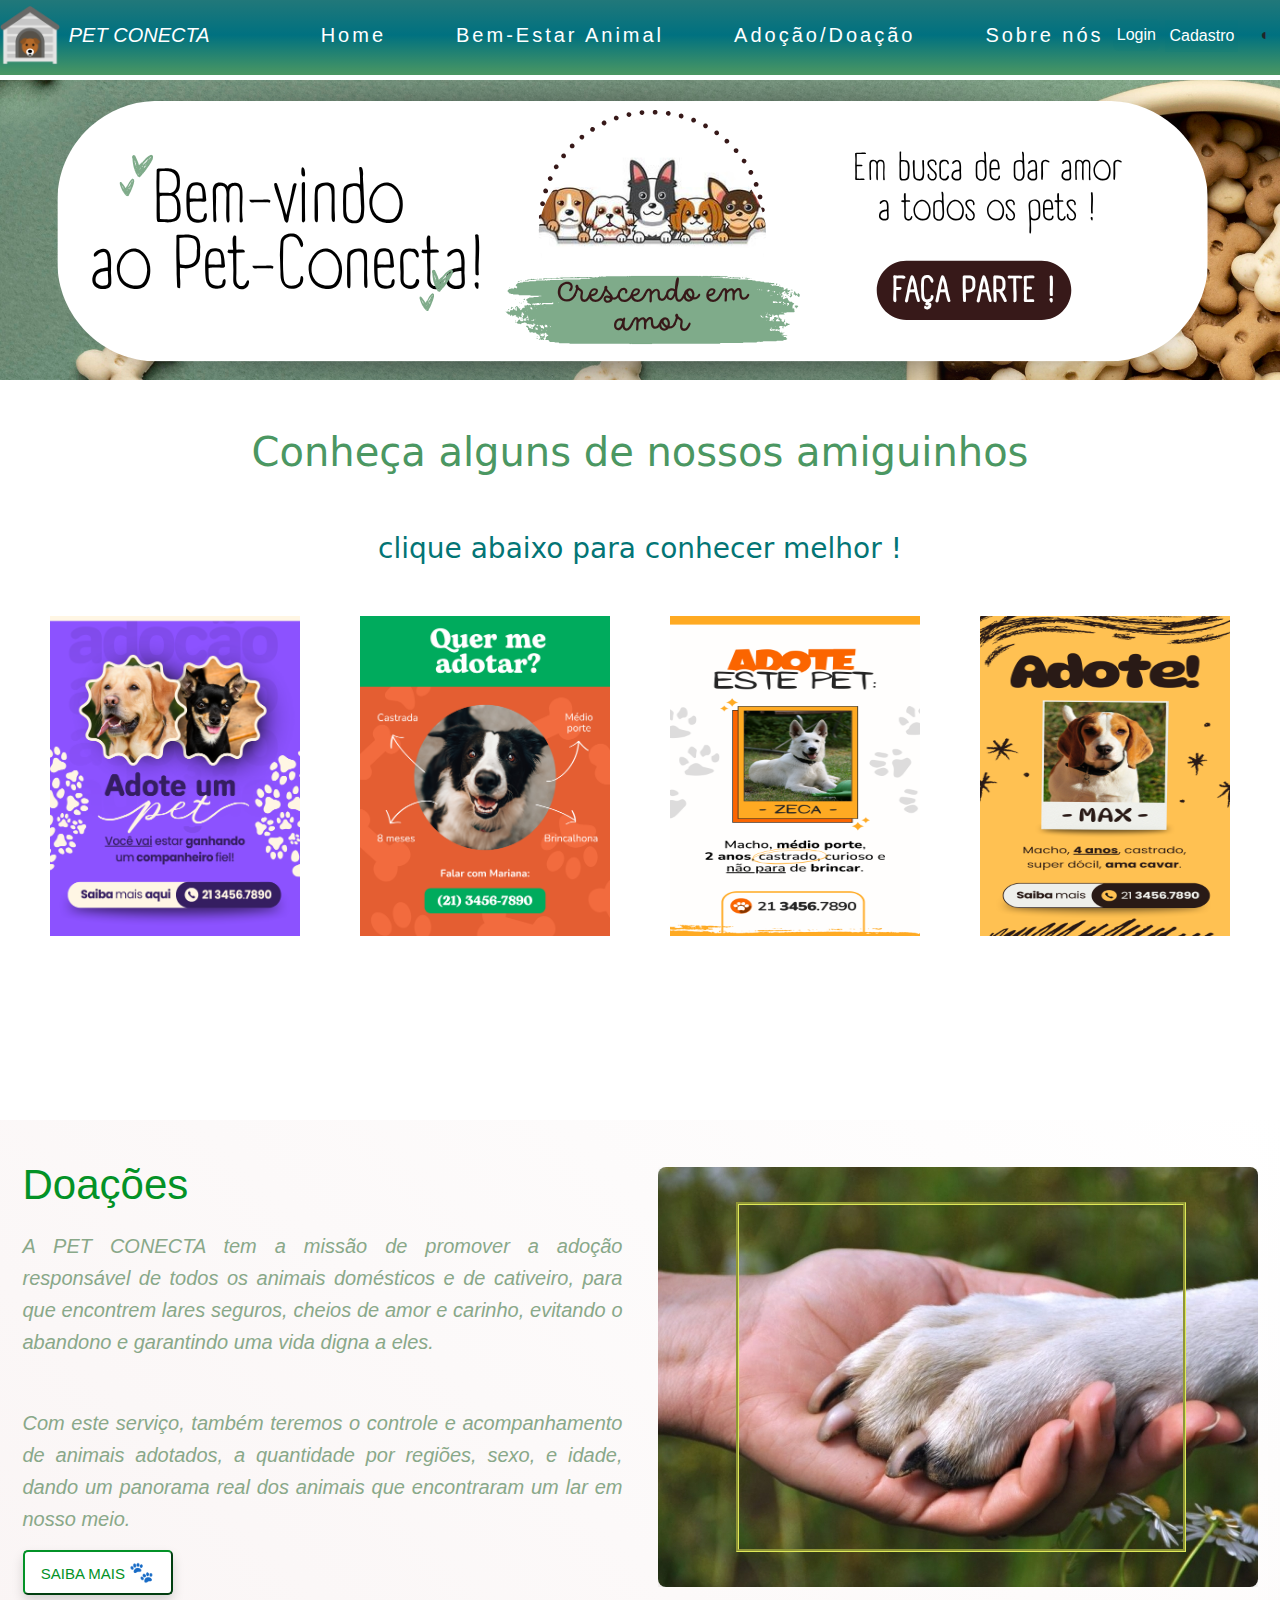
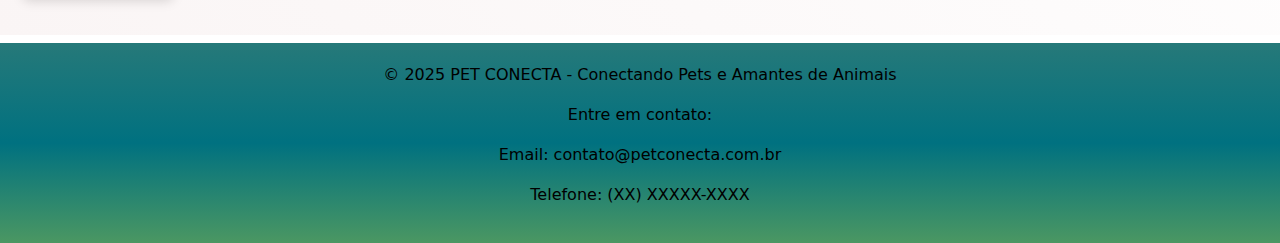
<file: pet-conecta.html/index.html>
<!DOCTYPE html5>
<html lang="pt-br">

<head>
    <meta charset="UTF-8">
    <meta name="viewport" content="width=device-width, initial-scale=1.0">
    <title>PET CONECTA</title>
    <link rel="stylesheet" href="style.css/index.css">
    <link rel="stylesheet" href="style.css/darkmode.css">
    <link href="https://cdn.jsdelivr.net/npm/bootstrap@5.3.0/dist/css/bootstrap.min.css" rel="stylesheet">
    <link rel="stylesheet" href="https://cdnjs.cloudflare.com/ajax/libs/animate.css/4.1.1/animate.min.css" />
    <link rel="stylesheet" href="https://cdnjs.cloudflare.com/ajax/libs/font-awesome/6.0.0-beta3/css/all.min.css">

</head>

<body>
    <header>
        <nav class="menu_superior">
            <a class="logo animate__animated animate__zoomIn" href="index.html"><img src="img/casa-de-animais.png"></a>
            <a href="index.html" class="animate__animated animate__zoomIn" id="navh1"><em>PET CONECTA</em></a>
            <ul>
                <li class="animate__animated animate__zoomIn"><a href="index.html">Home</a></li>
                <li class="animate__animated animate__zoomIn"><a href="bemestar.html">Bem-Estar Animal</a></li>
                <li class="animate__animated animate__zoomIn"><a href="adoção.html">Adoção/Doação</a></li>
                <li class="animate__animated animate__zoomIn"><a href="saiba-mais.html">Sobre nós</a></li>
            </ul>
            <div class="login-cadastro" id="cadastro-login">
                <a href="login.html"><button id="btn-login-cadastro"
                        class="btn animate__animated animate__zoomIn">Login</button></a>
                <a href="cadastro.html"><button id="btn-login-cadastro"
                        class="animate__animated animate__zoomIn">Cadastro</button></a>
            </div>
            <!-- ------------------------------BOTÕES DE FUNCIONALIDADE---------------------------------------->
            <button id="toggle-dark-mode" class="btn animate__animated animate__zoomIn"> ◐ </button>

            <!-----------------------------------FINAL DOS BOTÕES----------------------------------------------->

            <!-- Informações do usuário logado (inicialmente ocultas) -->
            <div id="user-info" class="d-none">
                <span id="logged-in-user"></span>
                <button class="btn btn-sm btn-outline-light ms-2" id="logout-btn">Sair</button>
            </div>
        </nav>
    </header>

    <!-- VLibras Plugin -->
    <div vw class="enabled">
        <div vw-access-button class="active"></div>
        <div vw-plugin-wrapper>
            <div class="vw-plugin-top-wrapper"></div>
        </div>
    </div>


    <main>
        <a href="cadastro.html"><img src="img/carrocel1.png" id="topo-img"></a>
        <div class="baixo-img">
        </div><br><br>

        <!--inicio da parte de doações-->
        <h1 class="doação-h1">Conheça alguns de nossos amiguinhos </h1><br><br>
        <h3 class="doação-h3">clique abaixo para conhecer melhor !</3><br>

            <section class="adoção">
                <div class="img1-adoção">
                    <a href="adoção.html#como-adotar"><img src="img/img1-adoção.png" id="img1"></a>
                </div>
                <div class="img2-adoção">
                    <a href="adoção.html#adote"><img src="img/img2-adoção.png" id="img2"></a>
                </div>
                <div class="img3-adoção">
                    <a href="adoção.html#adote"><img src="img/img3-adoção.png" id="img3"></a>
                </div>
                <div class="img4-adoção">
                    <a href="adoção.html#adote"><img src="img/img4-adoção.png" id="img4"></a>
                </div>
            </section><br><br><br><br>
            <!--final da parte de doações-->


            <section class="sobrenos">
                <div class="doacao">
                    <h1 class="sobrenosh1">Doações</h1>
                    <p><em>A PET CONECTA tem a missão de promover a adoção responsável de todos
                            os animais domésticos e de cativeiro, para que encontrem lares seguros, cheios de amor e
                            carinho,
                            evitando o abandono e garantindo uma vida digna a eles.</em></p><br>

                    <p><em>Com este serviço, também teremos o controle e acompanhamento de animais adotados,
                            a quantidade por regiões, sexo, e idade, dando um panorama real dos animais que encontraram
                            um lar em nosso meio.</em></p>
                    <a href="adoção.html#doe"> <button id="btnsobrenos" type="button">SAIBA MAIS <span
                                class="pata">🐾</span></button></a>
                </div>
                <div class="imgsobrenos">
                    <div class="bordaimg"></div>
                    <img src="img/thumbs.jpg">
                </div>
            </section>



    </main>

    <footer>
        <div class="footer-content">
            <div class="footer-logo">
                <p>&copy; 2025 PET CONECTA - Conectando Pets e Amantes de Animais</p>
                <div class="footer-contact">
                    <p>Entre em contato:</p>
                    <p>Email: contato@petconecta.com.br</p>
                    <p>Telefone: (XX) XXXXX-XXXX</p>
                </div>
            </div>
        </div>
    </footer>

    <script src="javaScript/darkmodee.js"></script>
    <!-- JavaScript Personalizado para funcionalidades gerais e de login/logout -->
    <script src="javaScript/main.js"></script>
    
     <script src="https://vlibras.gov.br/app/vlibras-plugin.js"></script>
    <script>
        new window.VLibras.Widget('https://vlibras.gov.br/app');
    </script>

</body>

</html>
</file>
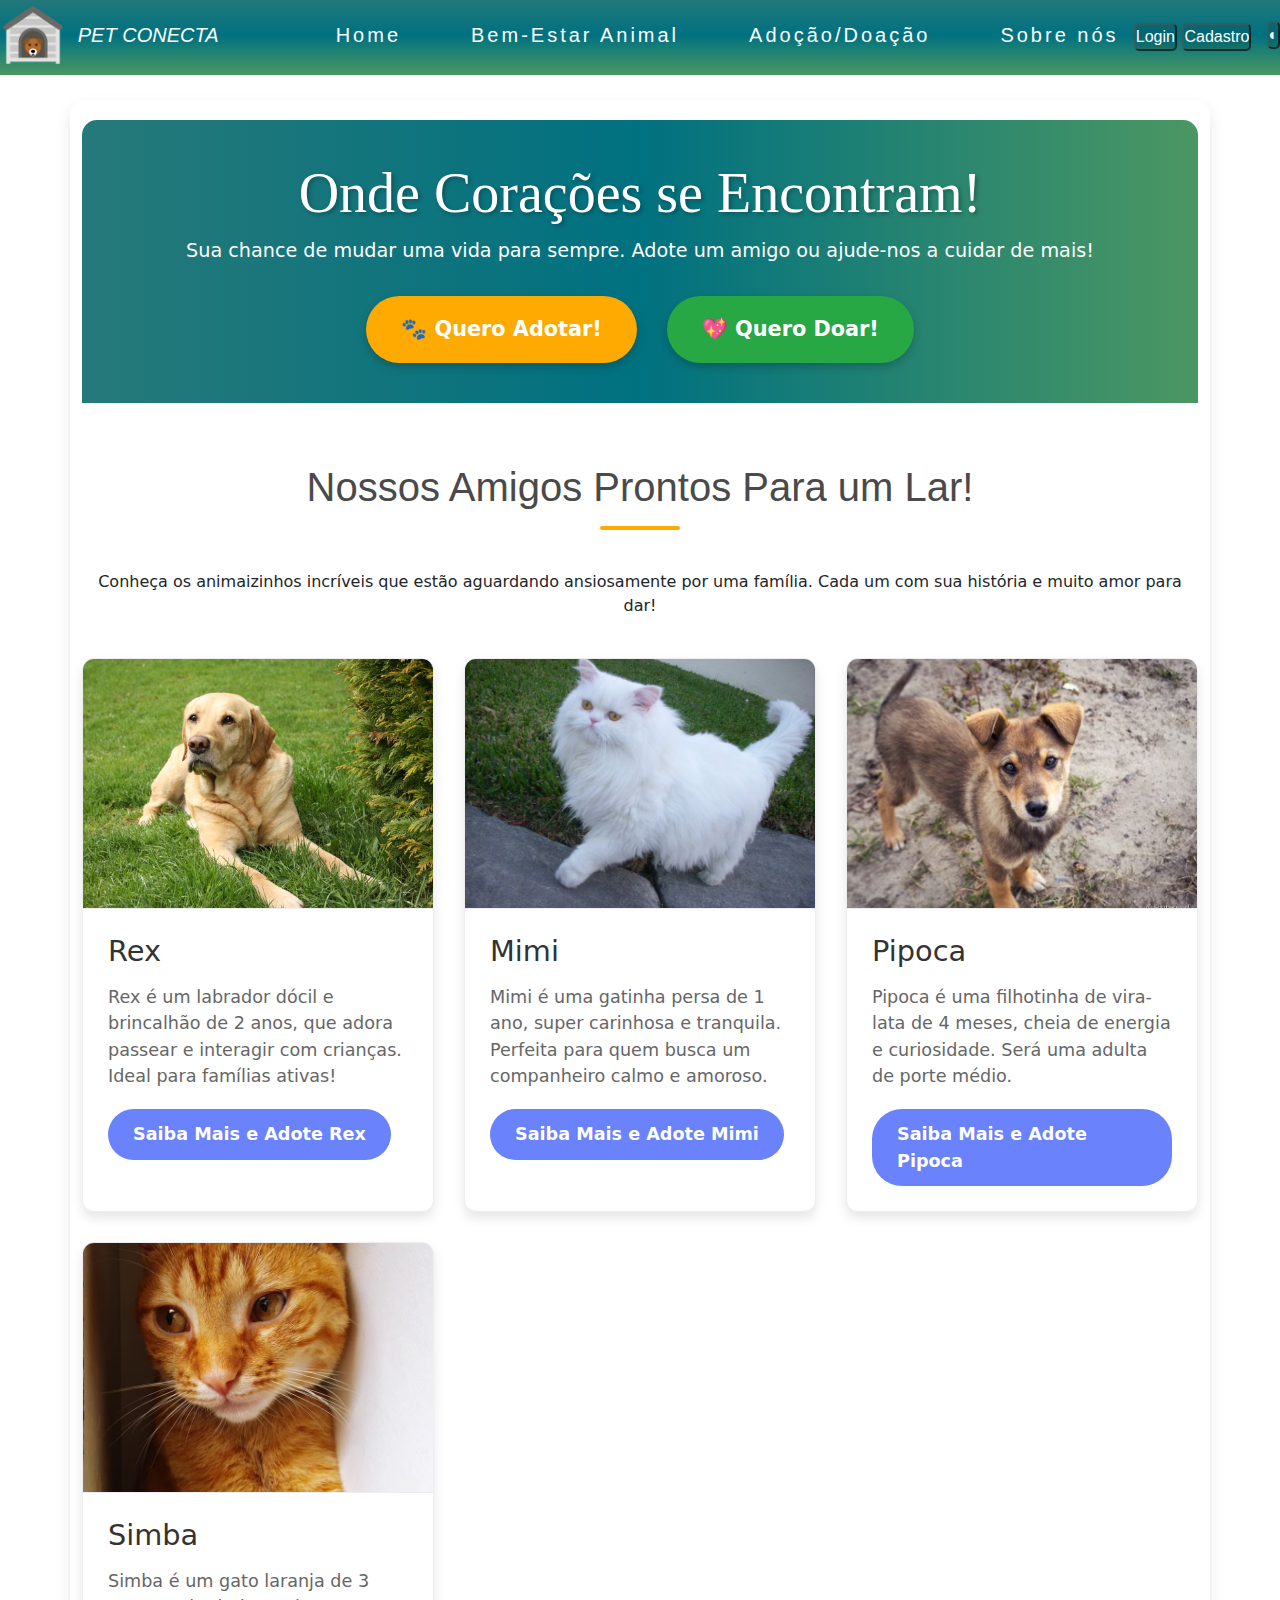
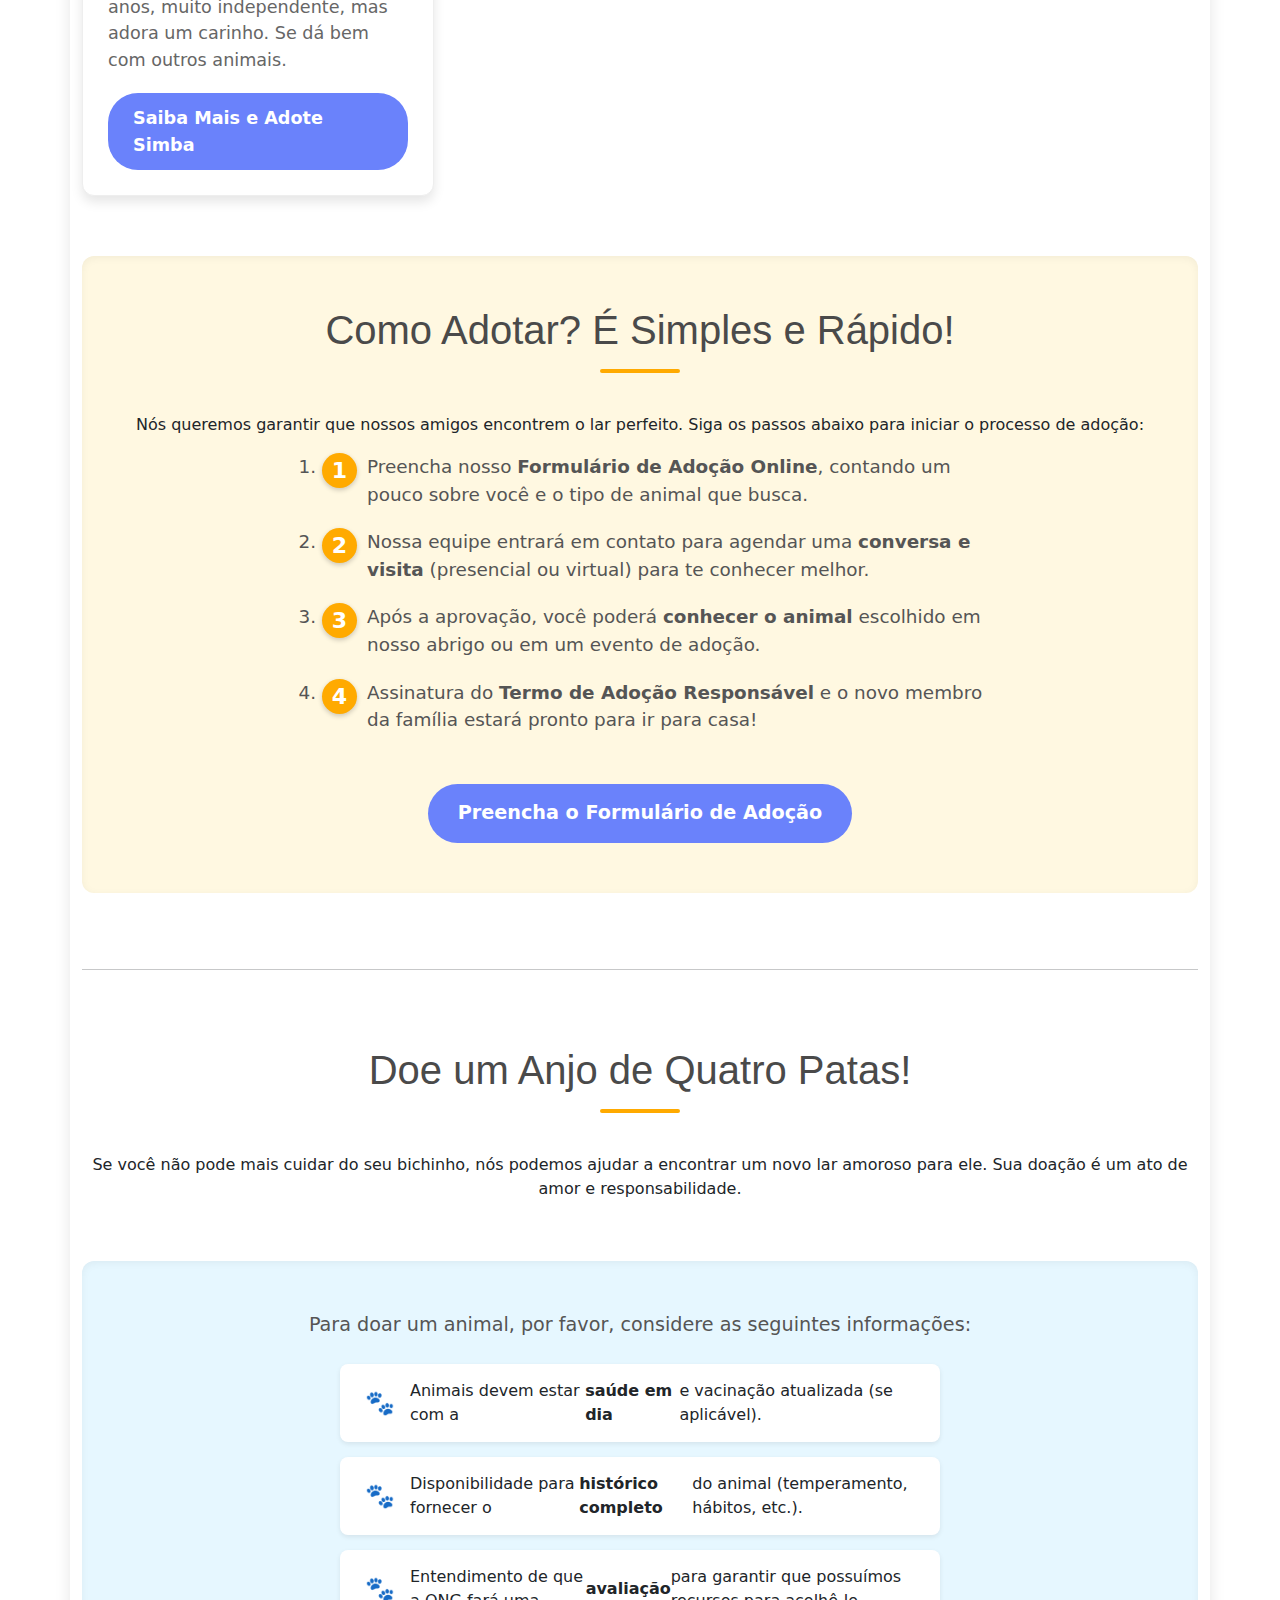
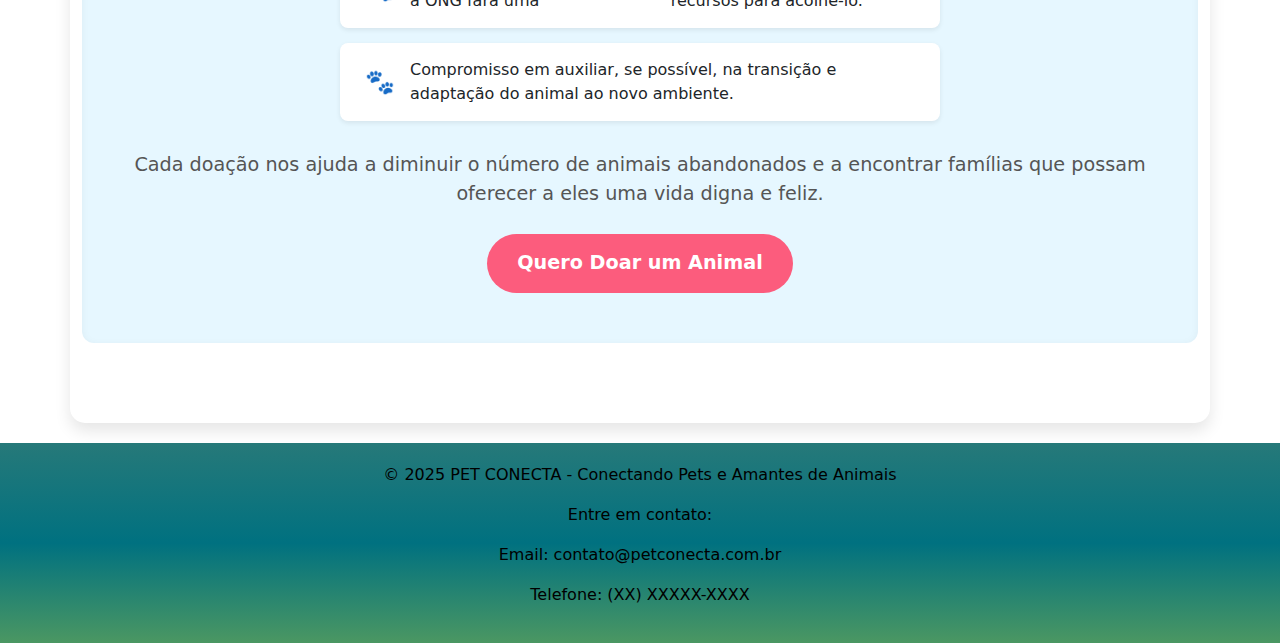
<file: pet-conecta.html/adoção.html>
<!DOCTYPE html>
<html lang="pt-br">
<head>
    <meta charset="UTF-8">
    <meta name="viewport" content="width=device-width, initial-scale=1.0">
    <title>Adote ou Doe um Amigo!</title>
    <link rel="stylesheet" href="style.css/adoção.css">
    <link rel="stylesheet" href="style.css/darkmode.css">
    <link href="https://cdn.jsdelivr.net/npm/bootstrap@5.3.0/dist/css/bootstrap.min.css" rel="stylesheet">
</head>
<body>
    <header class="header1">
        <nav class="menu_superior">
            <a  href="index.html"><img src="img/casa-de-animais.png"></a>
            <a href="index.html"  id="navh1"><em>PET CONECTA</em></a>


            
            <ul>
                <li ><a href="index.html">Home</a></li>
                <li ><a href="bemestar.html">Bem-Estar Animal</a></li>
                <li ><a href="adoção.html">Adoção/Doação</a></li>
                <li ><a href="saiba-mais.html">Sobre nós</a></li>
            </ul>
            <div class="login-cadastro" id="cadastro-login">
                <a href="login.html"><button id="btn-login-cadastro">Login</button></a>
                <a href="cadastro.html"><button id="btn-login-cadastro">Cadastro</button></a>
            </div>

            <button id="toggle-dark-mode" > ◐ </button>

            <!-- Informações do usuário logado (inicialmente ocultas) -->
            <div id="user-info" class="d-none">
                <span id="logged-in-user"></span>
                <button class="btn btn-sm btn-outline-light ms-2" id="logout-btn">Sair</button>
            </div>
        </nav>
    </header>

    <!-- VLibras Plugin -->
    <div vw class="enabled">
        <div vw-access-button class="active"></div>
        <div vw-plugin-wrapper>
            <div class="vw-plugin-top-wrapper"></div>
        </div>
    </div>


    <div class="container">
        <header class="header">
            <h1>Onde Corações se Encontram!</h1>
            <p>Sua chance de mudar uma vida para sempre. Adote um amigo ou ajude-nos a cuidar de mais!</p>
            <div class="botoes-acao">
                <a href="#adote" class="botao-adocao">🐾 Quero Adotar!</a>
                <a href="#doe" class="botao-doar">💖 Quero Doar!</a>
            </div>
        </header>

        <section id="adote" class="secao">
            <h2>Nossos Amigos Prontos Para um Lar!</h2>
            <p>Conheça os animaizinhos incríveis que estão aguardando ansiosamente por uma família. Cada um com sua história e muito amor para dar!</p>

            <div class="cartoes-container">
                <div class="cartao">
                    <img src="img/rex.jpeg" alt="Cachorro Alegre">
                    <div class="conteudo-cartao">
                        <h3>Rex</h3>
                        <p>Rex é um labrador dócil e brincalhão de 2 anos, que adora passear e interagir com crianças. Ideal para famílias ativas!</p>
                        <a href="#como-adotar" class="botao-cartao">Saiba Mais e Adote Rex</a>
                    </div>
                </div>

                <div class="cartao">
                    <img src="img/mimi.jpg" alt="Gato Meigo">
                    <div class="conteudo-cartao">
                        <h3>Mimi</h3>
                        <p>Mimi é uma gatinha persa de 1 ano, super carinhosa e tranquila. Perfeita para quem busca um companheiro calmo e amoroso.</p>
                        <a href="#como-adotar" class="botao-cartao">Saiba Mais e Adote Mimi</a>
                    </div>
                </div>

                <div class="cartao">
                    <img src="img/pipoca.avif" alt="Cachorro Filhote">
                    <div class="conteudo-cartao">
                        <h3>Pipoca</h3>
                        <p>Pipoca é uma filhotinha de vira-lata de 4 meses, cheia de energia e curiosidade. Será uma adulta de porte médio.</p>
                        <a href="#como-adotar" class="botao-cartao">Saiba Mais e Adote Pipoca</a>
                    </div>
                </div>

                <div class="cartao">
                    <img src="img/simba.avif" alt="Gato Curioso">
                    <div class="conteudo-cartao">
                        <h3>Simba</h3>
                        <p>Simba é um gato laranja de 3 anos, muito independente, mas adora um carinho. Se dá bem com outros animais.</p>
                        <a href="#como-adotar" class="botao-cartao">Saiba Mais e Adote Simba</a>
                    </div>
                </div>
                </div>

            <div class="como-adotar" id="como-adotar">
                <h2>Como Adotar? É Simples e Rápido!</h2>
                <p>Nós queremos garantir que nossos amigos encontrem o lar perfeito. Siga os passos abaixo para iniciar o processo de adoção:</p>
                <ol>
                    <li>Preencha nosso <strong>Formulário de Adoção Online</strong>, contando um pouco sobre você e o tipo de animal que busca.</li>
                    <li>Nossa equipe entrará em contato para agendar uma <strong>conversa e visita</strong> (presencial ou virtual) para te conhecer melhor.</li>
                    <li>Após a aprovação, você poderá <strong>conhecer o animal</strong> escolhido em nosso abrigo ou em um evento de adoção.</li>
                    <li>Assinatura do <strong>Termo de Adoção Responsável</strong> e o novo membro da família estará pronto para ir para casa!</li>
                </ol>
                <a href="[LINK_PARA_FORMULARIO_DE_ADOCAO]" target="_blank" class="link-form-adocao">Preencha o Formulário de Adoção</a>
            </div>
        </section>

        <hr>

        <section id="doe" class="secao">
            <h2>Doe um Anjo de Quatro Patas!</h2>
            <p>Se você não pode mais cuidar do seu bichinho, nós podemos ajudar a encontrar um novo lar amoroso para ele. Sua doação é um ato de amor e responsabilidade.</p>

            <div class="info-doacao">
                <p>Para doar um animal, por favor, considere as seguintes informações:</p>
                <ul>
                    <li>Animais devem estar com a <strong>saúde em dia</strong> e vacinação atualizada (se aplicável).</li>
                    <li>Disponibilidade para fornecer o <strong>histórico completo</strong> do animal (temperamento, hábitos, etc.).</li>
                    <li>Entendimento de que a ONG fará uma <strong>avaliação</strong> para garantir que possuímos recursos para acolhê-lo.</li>
                    <li>Compromisso em auxiliar, se possível, na transição e adaptação do animal ao novo ambiente.</li>
                </ul>
                <p>Cada doação nos ajuda a diminuir o número de animais abandonados e a encontrar famílias que possam oferecer a eles uma vida digna e feliz.</p>
                <a href="[LINK_PARA_FORMULARIO_DE_DOACAO]" target="_blank" class="link-form-doacao">Quero Doar um Animal</a>
            </div>
        </section>
    </div>
<footer>
        <div class="footer-content">
            <div class="footer-logo">
                <p>&copy; 2025 PET CONECTA - Conectando Pets e Amantes de Animais</p>
                <div class="footer-contact">
                    <p>Entre em contato:</p>
                    <p>Email: contato@petconecta.com.br</p>
                    <p>Telefone: (XX) XXXXX-XXXX</p>
                </div>
            </div>
        </div>
    </footer>


     <script src="javaScript/darkmodee.js"></script>
    <!-- JavaScript Personalizado para funcionalidades gerais e de login/logout -->
    <script src="javaScript/main.js"></script>

     <script src="https://vlibras.gov.br/app/vlibras-plugin.js"></script>
    <script>
        new window.VLibras.Widget('https://vlibras.gov.br/app');
    </script>

    
</body>
</html>
</file>
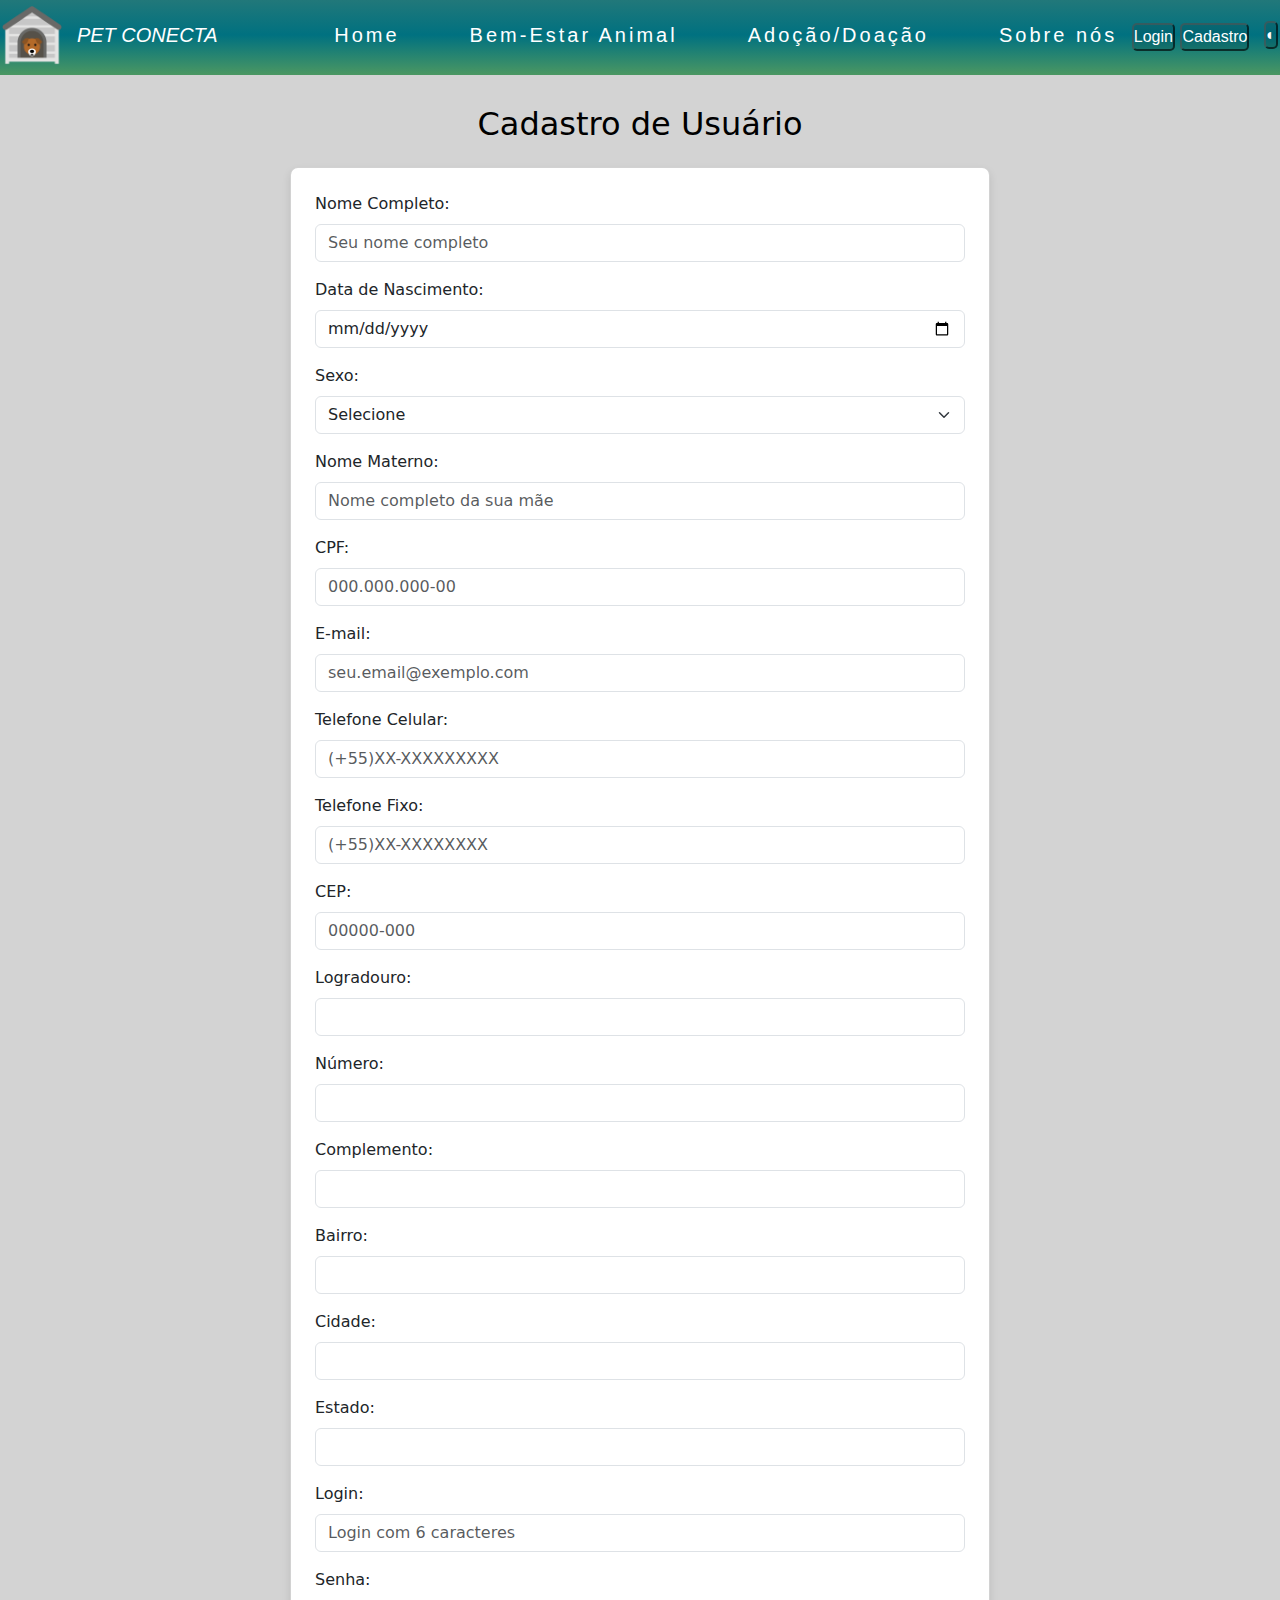
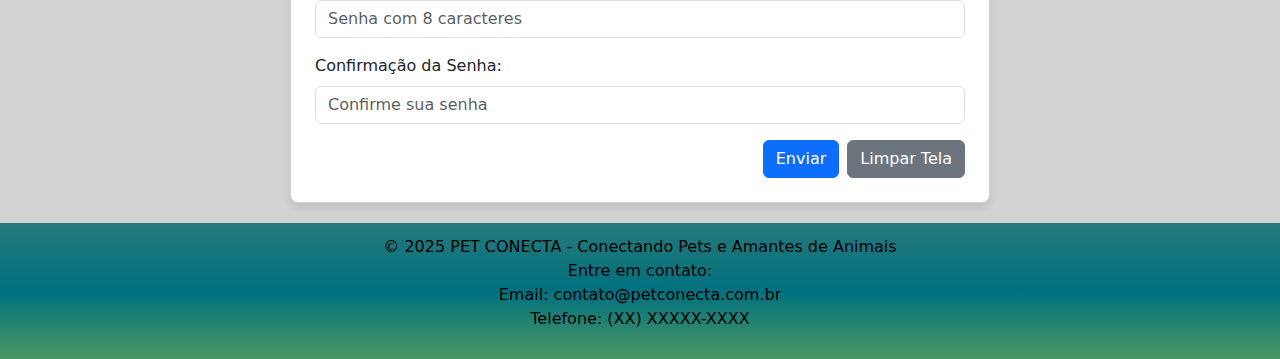
<file: pet-conecta.html/cadastro.html>
<!DOCTYPE html>
<html lang="pt-BR">

<head>
    <meta charset="UTF-8">
    <meta name="viewport" content="width=device-width, initial-scale=1.0">
    <title>Cadastro de Usuário</title>
    <!-- Bootstrap CSS para estilização -->
    <link href="https://cdn.jsdelivr.net/npm/bootstrap@5.3.0/dist/css/bootstrap.min.css" rel="stylesheet">
    <!-- Font Awesome para ícones visuais -->
    <link rel="stylesheet" href="https://cdnjs.cloudflare.com/ajax/libs/font-awesome/6.0.0-beta3/css/all.min.css">
    <link rel="stylesheet" href="style.css/cadastro.css">
    <link rel="stylesheet" href="style.css/darkmode.css">
</head>

<body>
    <header>
        <nav class="menu_superior">
            <a  href="index.html"><img src="img/casa-de-animais.png"></a>
            <a href="index.html"  id="navh1"><em>PET CONECTA</em></a>

            
            <ul>
                <li ><a href="index.html">Home</a></li>
                <li ><a href="bemestar.html">Bem-Estar Animal</a></li>
                <li ><a href="adoção.html">Adoção/Doação</a></li>
                <li ><a href="saiba-mais.html">Sobre nós</a></li>
            </ul>
            <div class="login-cadastro" id="cadastro-login">
                <a href="login.html"><button id="btn-login-cadastro" >Login</button></a>
                <a href="cadastro.html"><button id="btn-login-cadastro" >Cadastro</button></a>
            </div>

            <button id="toggle-dark-mode" > ◐ </button>

            <!-- Informações do usuário logado (inicialmente ocultas) -->
            <div id="user-info" class="d-none">
                <span id="logged-in-user"></span>
                <button class="btn btn-sm btn-outline-light ms-2" id="logout-btn">Sair</button>
            </div>
        </nav>
    </header>
    
    <!-- VLibras Plugin -->
    <div vw class="enabled">
        <div vw-access-button class="active"></div>
        <div vw-plugin-wrapper>
            <div class="vw-plugin-top-wrapper"></div>
        </div>
    </div>

    <main>
    <h2 class="text-center mb-4">Cadastro de Usuário</h2>
    <div class="card p-4 mx-auto" style="max-width: 700px;">

        <form id="cadastroForm" novalidate>
            <div class="mb-3">
                <label for="nomeCompleto" class="form-label">Nome Completo:</label>
                <input type="text" class="form-control" id="nomeCompleto" required minlength="15" maxlength="80"
                    placeholder="Seu nome completo">
                <div class="invalid-feedback">O nome completo deve ter entre 15 e 80 caracteres alfabéticos.</div>
            </div>
            <div class="mb-3">
                <label for="dataNascimento" class="form-label">Data de Nascimento:</label>
                <input type="date" class="form-control" id="dataNascimento" required>
                <div class="invalid-feedback">Por favor, insira sua data de nascimento.</div>
            </div>
            <div class="mb-3">
                <label for="sexo" class="form-label">Sexo:</label>
                <select class="form-select" id="sexo" required aria-label="Selecione seu sexo">
                    <option value="">Selecione</option>
                    <option value="M">Masculino</option>
                    <option value="F">Feminino</option>
                    <option value="O">Outro</option>
                </select>
                <div class="invalid-feedback">Por favor, selecione seu sexo.</div>
            </div>
            <div class="mb-3">
                <label for="nomeMaterno" class="form-label">Nome Materno:</label>
                <input type="text" class="form-control" id="nomeMaterno" required
                    placeholder="Nome completo da sua mãe">
                <div class="invalid-feedback">Por favor, insira o nome materno.</div>
            </div>
            <div class="mb-3">
                <label for="cpf" class="form-label">CPF:</label>
                <input type="text" class="form-control" id="cpf" placeholder="000.000.000-00" required>
                <div class="invalid-feedback">CPF inválido.</div>
            </div>
            <div class="mb-3">
                <label for="email" class="form-label">E-mail:</label>
                <input type="email" class="form-control" id="email" required placeholder="seu.email@exemplo.com">
                <div class="invalid-feedback">Por favor, insira um e-mail válido.</div>
            </div>
            <div class="mb-3">
                <label for="telefoneCelular" class="form-label">Telefone Celular:</label>
                <input type="text" class="form-control" id="telefoneCelular" placeholder="(+55)XX-XXXXXXXXX"
                    required>
                <div class="invalid-feedback">Formato inválido. Ex: (+55)XX-XXXXXXXXX</div>
            </div>
            <div class="mb-3">
                <label for="telefoneFixo" class="form-label">Telefone Fixo:</label>
                <input type="text" class="form-control" id="telefoneFixo" placeholder="(+55)XX-XXXXXXXX" required>
                <div class="invalid-feedback">Formato inválido. Ex: (+55)XX-XXXXXXXX</div>
            </div>
            <div class="mb-3">
                <label for="cep" class="form-label">CEP:</label>
                <input type="text" class="form-control" id="cep" placeholder="00000-000" required>
                <div class="invalid-feedback">CEP inválido.</div>
            </div>
            <div class="mb-3">
                <label for="logradouro" class="form-label">Logradouro:</label>
                <input type="text" class="form-control" id="logradouro" required readonly>
                <div class="invalid-feedback">Por favor, insira o logradouro.</div>
            </div>
            <div class="mb-3">
                <label for="numero" class="form-label">Número:</label>
                <input type="text" class="form-control" id="numero" required>
                <div class="invalid-feedback">Por favor, insira o número.</div>
            </div>
            <div class="mb-3">
                <label for="complemento" class="form-label">Complemento:</label>
                <input type="text" class="form-control" id="complemento">
            </div>
            <div class="mb-3">
                <label for="bairro" class="form-label">Bairro:</label>
                <input type="text" class="form-control" id="bairro" required readonly>
                <div class="invalid-feedback">Por favor, insira o bairro.</div>
            </div>
            <div class="mb-3">
                <label for="cidade" class="form-label">Cidade:</label>
                <input type="text" class="form-control" id="cidade" required readonly>
                <div class="invalid-feedback">Por favor, insira a cidade.</div>
            </div>
            <div class="mb-3">
                <label for="estado" class="form-label">Estado:</label>
                <input type="text" class="form-control" id="estado" required readonly>
                <div class="invalid-feedback">Por favor, insira o estado.</div>
            </div>
            <div class="mb-3">
                <label for="login" class="form-label">Login:</label>
                <input type="text" class="form-control" id="login" required minlength="6" maxlength="6"
                    placeholder="Login com 6 caracteres">
                <div class="invalid-feedback">O login deve ter exatamente 6 caracteres alfabéticos.</div>
            </div>
            <div class="mb-3">
                <label for="senha" class="form-label">Senha:</label>
                <input type="password" class="form-control" id="senha" required
                    placeholder="Senha com 8 caracteres">
                <div class="invalid-feedback">A senha deve ter exatamente 8 caracteres.</div>
            </div>
            <div class="mb-3">
                <label for="confirmaSenha" class="form-label" >Confirmação da Senha:</label>
                <input type="password" class="form-control" id="confirmaSenha" required
                    placeholder="Confirme sua senha">
                <div class="invalid-feedback">As senhas não coincidem.</div>
            </div>
            <div class="d-grid gap-2 d-md-flex justify-content-md-end">
                <button type="submit" class="btn btn-primary">Enviar</button>
                <button type="button" class="btn btn-secondary" id="limparCadastro">Limpar Tela</button>
            </div>
        </form>

        <div class="toast-container position-fixed bottom-0 end-0 p-3">
            <div id="feedbackToast" class="toast hide" role="alert" aria-live="assertive" aria-atomic="true">
                <div class="toast-header">
                    <strong class="me-auto">Notificação</strong>
                    <button type="button" class="btn-close" data-bs-dismiss="toast" aria-label="Close"></button>
                </div>
                <div class="toast-body"></div>
            </div>
        </div>
    </div>
</main>

<footer>
    <div class="footer-content">
        <div class="footer-logo">
            <p>&copy; 2025 PET CONECTA - Conectando Pets e Amantes de Animais</p>
            <div class="footer-contact">
                <p>Entre em contato:</p>
                <p>Email: contato@petconecta.com.br</p>
                <p>Telefone: (XX) XXXXX-XXXX</p>
            </div>
        </div>
    </div>
</footer>

<script src="https://cdn.jsdelivr.net/npm/bootstrap@5.3.0/dist/js/bootstrap.bundle.min.js"></script>

<script src="javaScript/main.js"></script>

<script src="javaScript/validacoes.js"></script>

<script>
    // Função para exibir mensagens de feedback utilizando o componente Toast do Bootstrap
    function showFeedback(message, type) {
        const toastElement = document.getElementById('feedbackToast');
        const toastBody = toastElement.querySelector('.toast-body');
        toastBody.textContent = message;
        toastElement.classList.remove('text-bg-success', 'text-bg-danger', 'text-bg-warning', 'text-bg-info');
        toastElement.classList.add(`text-bg-${type}`);
        const toast = new bootstrap.Toast(toastElement);
        toast.show();
    }

    // evento de submissão do formulário de cadastro
    document.getElementById('cadastroForm').addEventListener('submit', function (event) {
        event.preventDefault(); // Impede o envio padrão do formulário
        const form = event.target;
        let isValid = true; //controlar a validade geral do formulário

        // Limpa as classes de validação e mensagens de feedback
        form.querySelectorAll('.form-control').forEach(input => {
            input.classList.remove('is-invalid', 'is-valid');
        });
        form.querySelectorAll('.invalid-feedback').forEach(feedback => {
            feedback.textContent = '';
        });

        // Validação de Nome Completo
        const nomeCompleto = document.getElementById('nomeCompleto');
        // Verifica se o nome tem entre 15 e 80 caracteres
        if (nomeCompleto.value.length < 15 || nomeCompleto.value.length > 80 || !/^[a-zA-Z\sÀ-ú]+$/.test(nomeCompleto.value)) {
            nomeCompleto.classList.add('is-invalid');
            nomeCompleto.nextElementSibling.textContent = 'O nome completo deve ter entre 15 e 80 caracteres alfabéticos.';
            isValid = false;
        } else {
            nomeCompleto.classList.add('is-valid');
        }

        // verificar se a data foi preenchida
        const dataNascimento = document.getElementById('dataNascimento');
        if (!dataNascimento.value) {
            dataNascimento.classList.add('is-invalid');
            dataNascimento.nextElementSibling.textContent = 'Por favor, insira sua data de nascimento.';
            isValid = false;
        } else {
            dataNascimento.classList.add('is-valid');
        }

        // Validação de Sexo
        const sexo = document.getElementById('sexo');
        if (!sexo.value) {
            sexo.classList.add('is-invalid');
            sexo.nextElementSibling.textContent = 'Por favor, selecione seu sexo.';
            isValid = false;
        } else {
            sexo.classList.add('is-valid');
        }

        // Validação de Nome Materno
        const nomeMaterno = document.getElementById('nomeMaterno');
        if (nomeMaterno.value.trim() === '') {
            nomeMaterno.classList.add('is-invalid');
            nomeMaterno.nextElementSibling.textContent = 'Por favor, insira o nome materno.';
            isValid = false;
        } else {
            nomeMaterno.classList.add('is-valid');
        }

        // Validação de CPF (utiliza a função 'validarCPF' do 'validacoes.js')
        const cpf = document.getElementById('cpf');
        if (!validarCPF(cpf.value)) {
            cpf.classList.add('is-invalid');
            cpf.nextElementSibling.textContent = 'CPF inválido.';
            isValid = false;
        } else {
            cpf.classList.add('is-valid');
        }

        // Validação de E-mail (formato básico)
        const email = document.getElementById('email');
        if (!email.value.includes('@') || !email.value.includes('.')) {
            email.classList.add('is-invalid');
            email.nextElementSibling.textContent = 'Por favor, insira um e-mail válido.';
            isValid = false;
        } else {
            email.classList.add('is-valid');
        }

        // Validação de Telefone Celular
        const telefoneCelular = document.getElementById('telefoneCelular');
        const regexCelular = /^\(\+55\)\d{2}-\d{8,9}$/;
        if (!regexCelular.test(telefoneCelular.value)) {
            telefoneCelular.classList.add('is-invalid');
            telefoneCelular.nextElementSibling.textContent = 'Formato inválido. Ex: (+55)XX-XXXXXXXXX';
            isValid = false;
        } else {
            telefoneCelular.classList.add('is-valid');
        }

        // Validação de Telefone Fixo
        const telefoneFixo = document.getElementById('telefoneFixo');
        const regexFixo = /^\(\+55\)\d{2}-\d{8}$/;
        if (!regexFixo.test(telefoneFixo.value)) {
            telefoneFixo.classList.add('is-invalid');
            telefoneFixo.nextElementSibling.textContent = 'Formato inválido. Ex: (+55)XX-XXXXXXXX';
            isValid = false;
        } else {
            telefoneFixo.classList.add('is-valid');
        }

        // Validação de Logradouro
        const logradouro = document.getElementById('logradouro');
        if (logradouro.value.trim() === '') {
            logradouro.classList.add('is-invalid');
            logradouro.nextElementSibling.textContent = 'Por favor, insira o logradouro.';
            isValid = false;
        } else {
            logradouro.classList.add('is-valid');
        }

        // Validação de Número
        const numero = document.getElementById('numero');
        if (numero.value.trim() === '') {
            numero.classList.add('is-invalid');
            numero.nextElementSibling.textContent = 'Por favor, insira o número.';
            isValid = false;
        } else {
            numero.classList.add('is-valid');
        }

        // Validação de Bairro
        const bairro = document.getElementById('bairro');
        if (bairro.value.trim() === '') {
            bairro.classList.add('is-invalid');
            bairro.nextElementSibling.textContent = 'Por favor, insira o bairro.';
            isValid = false;
        } else {
            bairro.classList.add('is-valid');
        }

        // Validação de Cidade
        const cidade = document.getElementById('cidade');
        if (cidade.value.trim() === '') {
            cidade.classList.add('is-invalid');
            cidade.nextElementSibling.textContent = 'Por favor, insira a cidade.';
            isValid = false;
        } else {
            cidade.classList.add('is-valid');
        }

        // Validação de Estado
        const estado = document.getElementById('estado');
        if (estado.value.trim() === '') {
            estado.classList.add('is-invalid');
            estado.nextElementSibling.textContent = 'Por favor, insira o estado.';
            isValid = false;
        } else {
            estado.classList.add('is-valid');
        }

        // Validação de Login
        const login = document.getElementById('login');
        if (login.value.length !== 6 || !/^[a-zA-Z]+$/.test(login.value)) {
            login.classList.add('is-invalid');
            login.nextElementSibling.textContent = 'O login deve ter exatamente 6 caracteres alfabéticos.';
            isValid = false;
        } else {
            login.classList.add('is-valid');
        }

        // Validação de Senha
const senha = document.getElementById('senha');
const regexAlfabetico = /^[a-zA-Z]{8}$/; // Expressão regular para 8 caracteres alfabéticos

if (!regexAlfabetico.test(senha.value)) {
    senha.classList.remove('is-valid'); // Garante que a classe de válido seja removida
    senha.classList.add('is-invalid');
    senha.nextElementSibling.textContent = 'A senha deve ter exatamente 8 caracteres alfabéticos.';
    isValid = false;
} else {
    senha.classList.remove('is-invalid'); // Garante que a classe de inválido seja removida
    senha.classList.add('is-valid');
    senha.nextElementSibling.textContent = ''; // Limpa a mensagem de erro
}

// Validação de Confirmação da Senha
const confirmaSenha = document.getElementById('confirmaSenha');

if (confirmaSenha.value !== senha.value) {
    confirmaSenha.classList.remove('is-valid');
    confirmaSenha.classList.add('is-invalid');
    confirmaSenha.nextElementSibling.textContent = 'As senhas não coincidem.';
    isValid = false;
} else if (!regexAlfabetico.test(confirmaSenha.value)) { // Adicionado para verificar o formato também na confirmação
    confirmaSenha.classList.remove('is-valid');
    confirmaSenha.classList.add('is-invalid');
    confirmaSenha.nextElementSibling.textContent = 'A confirmação de senha deve ter exatamente 8 caracteres alfabéticos.';
    isValid = false;
} else {
    confirmaSenha.classList.remove('is-invalid');
    confirmaSenha.classList.add('is-valid');
    confirmaSenha.nextElementSibling.textContent = '';
}

        // Se todas as validações passarem
        if (isValid) {
            showFeedback('Cadastro realizado com sucesso! Redirecionando para o login...', 'success');
            // Armazena login e senha no localStorage para simular um registro temporário
            localStorage.setItem('tempLogin', login.value);
            localStorage.setItem('tempSenha', senha.value);
            // Redireciona para a tela de login após um pequeno atraso
            setTimeout(() => {
                window.location.href = 'login.html';
            }, 2000); // Redireciona após 2 segundos
        } else {
            showFeedback('Por favor, corrija os erros no formulário.', 'danger');
        }
    });

    // botão Limpar Tela
    document.getElementById('limparCadastro').addEventListener('click', function () {
        document.getElementById('cadastroForm').reset();
        // Remove as classes de validação de todos os campos
        document.querySelectorAll('.form-control').forEach(input => {
            input.classList.remove('is-invalid', 'is-valid');
        });
        showFeedback('Formulário limpo.', 'info');
    });

    //preenchimento automático de endereço por CEP (API ViaCEP)
    document.getElementById('cep').addEventListener('blur', async function () {
        const cep = this.value.replace(/\D/g, ''); // Remove caracteres não numéricos do CEP
        const logradouroInput = document.getElementById('logradouro');
        const bairroInput = document.getElementById('bairro');
        const cidadeInput = document.getElementById('cidade');
        const estadoInput = document.getElementById('estado');
        const numeroInput = document.getElementById('numero');

        // Clear previous address data and validation
        logradouroInput.value = '';
        bairroInput.value = '';
        cidadeInput.value = '';
        estadoInput.value = '';
        logradouroInput.classList.remove('is-invalid', 'is-valid');
        bairroInput.classList.remove('is-invalid', 'is-valid');
        cidadeInput.classList.remove('is-invalid', 'is-valid');
        estadoInput.classList.remove('is-invalid', 'is-valid');
        numeroInput.classList.remove('is-invalid', 'is-valid');
        numeroInput.value = '';


        if (cep.length === 8) { // Verifica se o CEP tem 8 dígitos
            try {
                // Faz uma requisição à API ViaCEP
                const response = await fetch(`https://viacep.com.br/ws/${cep}/json/`);
                const data = await response.json();

                if (!data.erro) {
                    // Preenche os campos de endereço com os dados retornados
                    logradouroInput.value = data.logradouro;
                    bairroInput.value = data.bairro;
                    cidadeInput.value = data.localidade;
                    estadoInput.value = data.uf;

                    logradouroInput.classList.add('is-valid');
                    bairroInput.classList.add('is-valid');
                    cidadeInput.classList.add('is-valid');
                    estadoInput.classList.add('is-valid');

                    logradouroInput.readOnly = true; // Mantém o campo somente leitura
                    bairroInput.readOnly = true;
                    cidadeInput.readOnly = true;
                    estadoInput.readOnly = true;
                    numeroInput.focus(); // Focus on the number field
                } else {
                    // Se o CEP não for encontrado
                    logradouroInput.value = '';
                    bairroInput.value = '';
                    cidadeInput.value = '';
                    estadoInput.value = '';

                    logradouroInput.classList.add('is-invalid');
                    bairroInput.classList.add('is-invalid');
                    cidadeInput.classList.add('is-invalid');
                    estadoInput.classList.add('is-invalid');

                    logradouroInput.nextElementSibling.textContent = 'CEP não encontrado. Preencha manualmente.';
                    bairroInput.nextElementSibling.textContent = 'CEP não encontrado. Preencha manualmente.';
                    cidadeInput.nextElementSibling.textContent = 'CEP não encontrado. Preencha manualmente.';
                    estadoInput.nextElementSibling.textContent = 'CEP não encontrado. Preencha manualmente.';

                    logradouroInput.readOnly = false; // Habilita o preenchimento manual
                    bairroInput.readOnly = false;
                    cidadeInput.readOnly = false;
                    estadoInput.readOnly = false;
                }
            } catch (error) {
                // Erro na API
                console.error('Erro ao buscar CEP:', error);
                logradouroInput.value = '';
                bairroInput.value = '';
                cidadeInput.value = '';
                estadoInput.value = '';

                logradouroInput.classList.add('is-invalid');
                bairroInput.classList.add('is-invalid');
                cidadeInput.classList.add('is-invalid');
                estadoInput.classList.add('is-invalid');

                logradouroInput.nextElementSibling.textContent = 'Erro ao buscar CEP. Preencha manualmente.';
                bairroInput.nextElementSibling.textContent = 'Erro ao buscar CEP. Preencha manualmente.';
                cidadeInput.nextElementSibling.textContent = 'Erro ao buscar CEP. Preencha manualmente.';
                estadoInput.nextElementSibling.textContent = 'Erro ao buscar CEP. Preencha manualmente.';

                logradouroInput.readOnly = false; // Habilita o preenchimento manual
                bairroInput.readOnly = false;
                cidadeInput.readOnly = false;
                estadoInput.readOnly = false;
            }
        } else {
            // Se o CEP tiver um número de dígitos incorreto ou estiver vazio
            logradouroInput.value = '';
            bairroInput.value = '';
            cidadeInput.value = '';
            estadoInput.value = '';

            logradouroInput.classList.remove('is-valid');
            bairroInput.classList.remove('is-valid');
            cidadeInput.classList.remove('is-valid');
            estadoInput.classList.remove('is-valid');

            logradouroInput.readOnly = true;
            bairroInput.readOnly = true;
            cidadeInput.readOnly = true;
            estadoInput.readOnly = true;
        }
    });
</script>
    </script>

    <script src="javaScript/darkmodee.js"></script> 

     <script src="https://vlibras.gov.br/app/vlibras-plugin.js"></script>
    <script>
        new window.VLibras.Widget('https://vlibras.gov.br/app');
    </script>

    
</body>

</html>
</file>
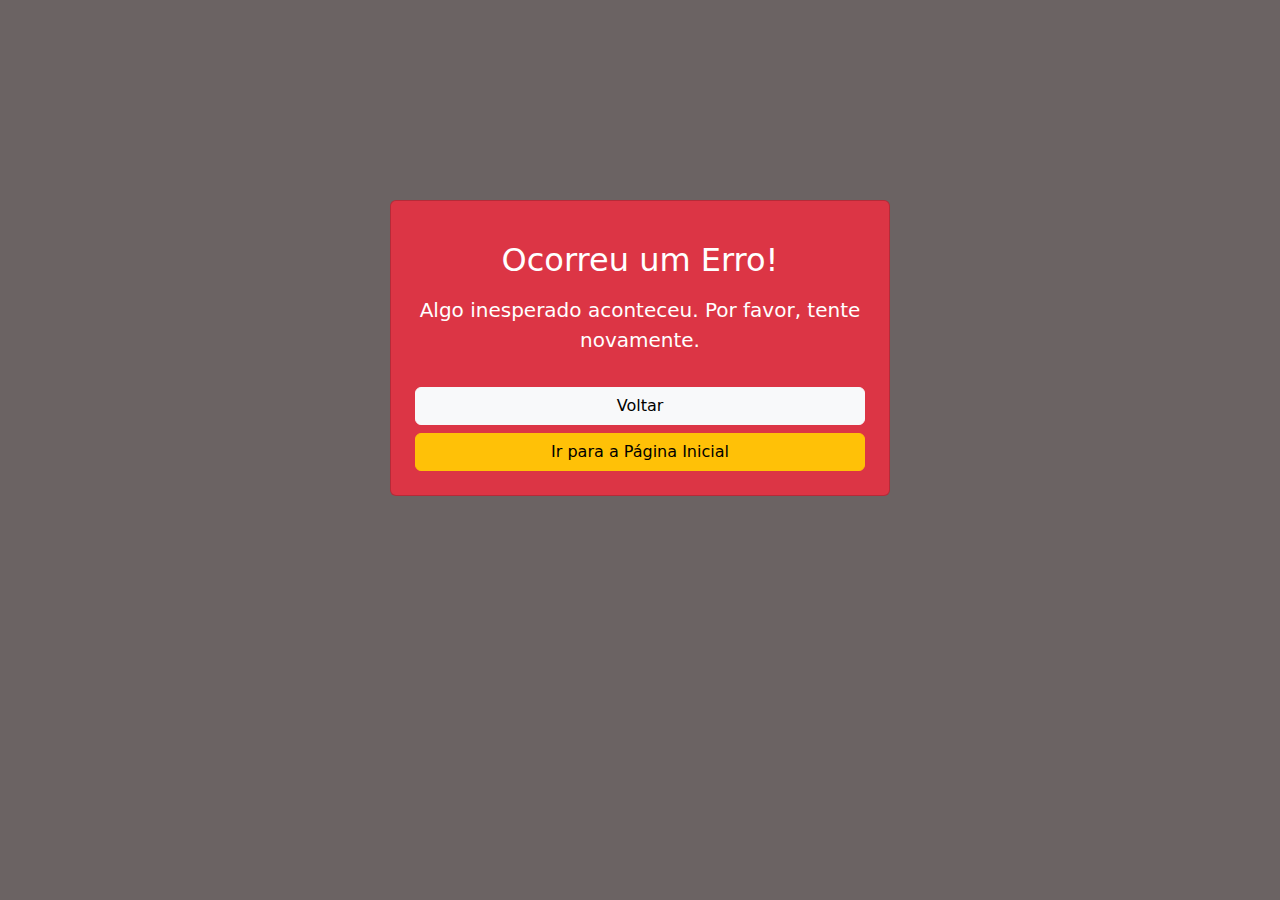
<file: pet-conecta.html/erro.html>
<!DOCTYPE html>
<html lang="pt-BR">
<head>
    <meta charset="UTF-8">
    <meta name="viewport" content="width=device-width, initial-scale=1.0">
    <title>Erro</title>
    <!-- Bootstrap CSS para estilização e responsividade -->
    <link href="https://cdn.jsdelivr.net/npm/bootstrap@5.3.0/dist/css/bootstrap.min.css" rel="stylesheet">
    <link rel="stylesheet" href="style.css/erro.css">
</head>
<body>

    <!-- VLibras Plugin -->
    <div vw class="enabled">
        <div vw-access-button class="active"></div>
        <div vw-plugin-wrapper>
            <div class="vw-plugin-top-wrapper"></div>
        </div>
    </div>


    <main class="container my-5 text-center">
        <!-- Card de erro com estilos do Bootstrap -->
        <div class="card p-4 mx-auto text-white bg-danger" style="max-width: 500px;">
            <i class="fas fa-exclamation-triangle fa-5x mb-3"></i> <!-- Ícone de aviso -->
            <h2 class="card-title mb-3">Ocorreu um Erro!</h2>
            <!-- Mensagem de erro dinâmica, pode ser preenchida via URL -->
            <p class="card-text fs-5" id="errorMessage">Algo inesperado aconteceu. Por favor, tente novamente.</p>
            <!-- Botões para navegação -->
            <a href="javascript:history.back()" class="btn btn-light mt-3">Voltar</a>
            <a href="index.html" class="btn btn-warning mt-2">Ir para a Página Inicial</a>
        </div>
    </main>

    <script>
        // Ao carregar o DOM, verifica se há uma mensagem de erro na URL e a exibe
        document.addEventListener('DOMContentLoaded', function() {
            const urlParams = new URLSearchParams(window.location.search);
            const mensagem = urlParams.get('mensagem'); // Obtém o valor do parâmetro 'mensagem'
            if (mensagem) {
                // Decodifica a mensagem da URL e a exibe no elemento 'errorMessage'
                document.getElementById('errorMessage').textContent = decodeURIComponent(mensagem);
            }
        });
    </script>

     <script src="https://vlibras.gov.br/app/vlibras-plugin.js"></script>
    <script>
        new window.VLibras.Widget('https://vlibras.gov.br/app');
    </script>

    
</body>
</html>
</file>
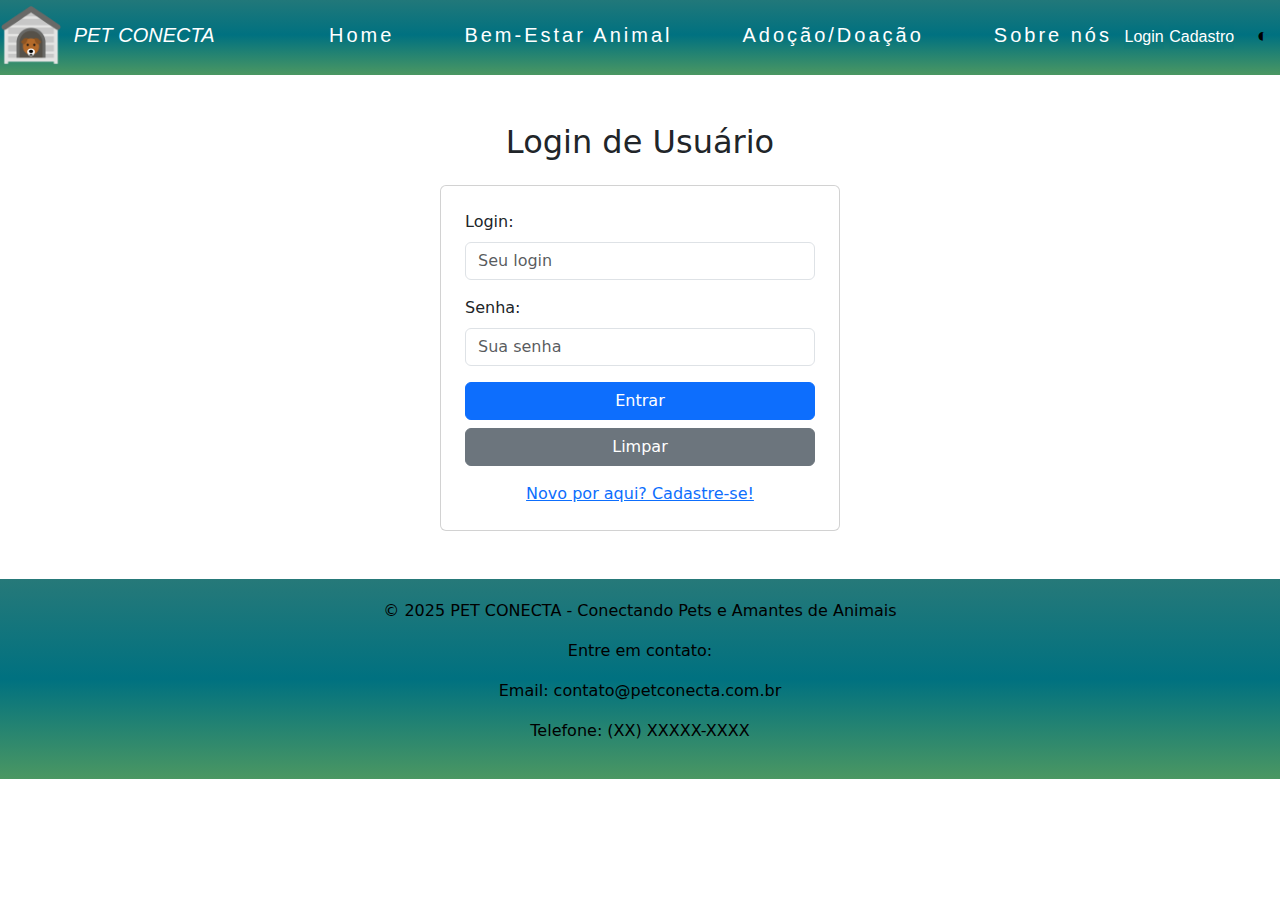
<file: pet-conecta.html/login.html>
<!DOCTYPE html>
<html lang="en">

<head>
    <meta charset="UTF-8">
    <title>Login</title>
    <!-- Bootstrap CSS para estilização e responsividade -->
    <link href="https://cdn.jsdelivr.net/npm/bootstrap@5.3.0/dist/css/bootstrap.min.css" rel="stylesheet">
    <link rel="stylesheet" href="style.css/login.css">
    <link rel="stylesheet" href="style.css/darkmode.css">
</head>

<body>
    <header>
        <nav class="menu_superior">
            <a href="index.html"><img src="img/casa-de-animais.png"></a>
            <a href="index.html" id="navh1"><em>PET CONECTA</em></a>


            <ul>
                <li><a href="index.html">Home</a></li>
                <li><a href="bemestar.html">Bem-Estar Animal</a></li>
                <li><a href="adoção.html">Adoção/Doação</a></li>
                <li><a href="saiba-mais.html">Sobre nós</a></li>
            </ul>
            <div class="login-cadastro" id="cadastro-login">
                <a href="login.html"><button id="btn-login-cadastro">Login</button></a>
                <a href="cadastro.html"><button id="btn-login-cadastro">Cadastro</button></a>
            </div>

            <button id="toggle-dark-mode"> ◐ </button>

            <!-- Informações do usuário logado (inicialmente ocultas) -->
            <div id="user-info" class="d-none">
                <span id="logged-in-user"></span>
                <button class="btn btn-sm btn-outline-light ms-2" id="logout-btn">Sair</button>
            </div>
        </nav>
    </header>

    <!-- VLibras Plugin -->
    <div vw class="enabled">
        <div vw-access-button class="active"></div>
        <div vw-plugin-wrapper>
            <div class="vw-plugin-top-wrapper"></div>
        </div>
    </div>


    <main class="container my-5">
        <h2 class="text-center mb-4">Login de Usuário</h2>
        <div class="card p-4 mx-auto" style="max-width: 400px;">
            <!-- Formulário de Login -->
            <form id="loginForm" novalidate>
                <div class="mb-3">
                    <label for="loginUsername" class="form-label">Login:</label>
                    <input type="text" class="form-control" id="loginUsername" required placeholder="Seu login" minlength="6" maxlength="6">
                    <div class="invalid-feedback">Por favor, insira seu login.</div>
                </div>
                <div class="mb-3">
                    <label for="loginPassword" class="form-label">Senha:</label>
                    <input type="password" class="form-control" id="loginPassword" required placeholder="Sua senha" minlength="8" maxlength="8">
                    <div class="invalid-feedback">Por favor, insira sua senha.</div>
                </div>
                <div class="d-grid gap-2 mb-3">
                    <button type="submit" class="btn btn-primary">Entrar</button>
                    <button type="button" class="btn btn-secondary" id="limparLogin">Limpar</button>
                </div>
                <div class="text-center">
                    <a href="cadastro.html">Novo por aqui? Cadastre-se!</a>
                </div>
            </form>
            <!-- Toast Container para mensagens de feedback -->
            <div class="toast-container position-fixed bottom-0 end-0 p-3">
                <div id="feedbackToast" class="toast hide" role="alert" aria-live="assertive" aria-atomic="true">
                    <div class="toast-header">
                        <strong class="me-auto">Notificação</strong>
                        <button type="button" class="btn-close" data-bs-dismiss="toast" aria-label="Close"></button>
                    </div>
                    <div class="toast-body"></div>
                </div>
            </div>
        </div>
    </main>

    <footer>
        <div class="footer-content">
            <div class="footer-logo">
                <p>&copy; 2025 PET CONECTA - Conectando Pets e Amantes de Animais</p>
                <div class="footer-contact">
                    <p>Entre em contato:</p>
                    <p>Email: contato@petconecta.com.br</p>
                    <p>Telefone: (XX) XXXXX-XXXX</p>
                </div>
            </div>
        </div>
    </footer>


    <!-- Bootstrap Bundle com Popper.js -->
    <script src="https://cdn.jsdelivr.net/npm/bootstrap@5.3.0/dist/js/bootstrap.bundle.min.js"></script>
    <!-- JavaScript Personalizado para funcionalidades gerais e de login/logout -->
    <script src="javaScript/main.js"></script>
    <!-- JavaScript Personalizado para funcionalidades de acessibilidade -->
    <script src="javaScript/acessibilidade.js"></script>
    <script>
        // Função para exibir mensagens de feedback utilizando o componente Toast do Bootstrap
        function showFeedback(message, type) {
            const toastElement = document.getElementById('feedbackToast');
            const toastBody = toastElement.querySelector('.toast-body');
            toastBody.textContent = message;
            toastElement.classList.remove('text-bg-success', 'text-bg-danger', 'text-bg-warning', 'text-bg-info');
            toastElement.classList.add(`text-bg-${type}`);
            const toast = new bootstrap.Toast(toastElement);
            toast.show();
        }

        // Listener para o evento de submissão do formulário de login
        document.getElementById('loginForm').addEventListener('submit', function (event) {
            event.preventDefault(); // Impede o envio padrão do formulário
            const form = event.target;
            const loginInput = document.getElementById('loginUsername');
            const passwordInput = document.getElementById('loginPassword');

            // Limpa classes de validação anteriores
            loginInput.classList.remove('is-invalid', 'is-valid');
            passwordInput.classList.remove('is-invalid', 'is-valid');

            let isValid = true; // Flag para controlar a validade geral do formulário

            // Validação de preenchimento do campo Login
            if (loginInput.value.trim().length === 6) { // Verifica se tem exatamente 6 caracteres
                loginInput.classList.remove('is-invalid'); 
                loginInput.classList.add('is-valid'); // Adiciona a classe de válido
            } else {
                loginInput.classList.remove('is-valid'); 
                loginInput.classList.add('is-invalid'); 
                isValid = false; // Define isValid como falso se o tamanho não for 6
            }

            // Validação de preenchimento do campo Senha
            if (passwordInput.value.trim().length === 8) { // Verifica se tem exatamente 8 caracteres
                passwordInput.classList.remove('is-invalid'); 
                passwordInput.classList.add('is-valid'); // Adiciona a classe de válido
            } else {
                passwordInput.classList.remove('is-valid'); 
                passwordInput.classList.add('is-invalid'); // Adiciona a classe de inválido
                isValid = false; // Define isValid como falso se o tamanho não for 8
            }
            // Se os campos estiverem preenchidos
            if (isValid) {
                // Recupera as credenciais temporárias do localStorage (simulação de autenticação)
                const storedLogin = localStorage.getItem('tempLogin');
                const storedSenha = localStorage.getItem('tempSenha');

                // Simula a autenticação comparando com as credenciais salvas
                if (loginInput.value === storedLogin && passwordInput.value === storedSenha) {
                    showFeedback('Login realizado com sucesso! Redirecionando...', 'success');
                    // Salva o login autenticado para exibição em todas as telas
                    localStorage.setItem('loggedInUser', loginInput.value);
                    // Redireciona para a tela principal após um pequeno atraso
                    setTimeout(() => {
                        window.location.href = 'index.html';
                    }, 1500);
                } else {
                    // Caso as credenciais estejam incorretas
                    showFeedback('Login ou senha incorretos.', 'danger');
                    // Redireciona para a tela de erro, passando uma mensagem na URL
                    setTimeout(() => {
                        window.location.href = 'erro.html?mensagem=Autenticação%20falhou';
                    }, 1500); // Dá tempo para o toast aparecer
                }
            } else {
                // Se algum campo não estiver preenchido
                showFeedback('Por favor, preencha todos os campos.', 'danger');
            }
        });

        // Listener para o botão 'Limpar'
        document.getElementById('limparLogin').addEventListener('click', function () {
            document.getElementById('loginForm').reset(); // Reseta os campos do formulário
            // Remove as classes de validação dos campos
            document.getElementById('loginUsername').classList.remove('is-invalid', 'is-valid');
            document.getElementById('loginPassword').classList.remove('is-invalid', 'is-valid');
            showFeedback('Campos de login limpos.', 'info');
        });
    </script>
    <script src="javaScript/darkmodee.js"></script>

     <script src="https://vlibras.gov.br/app/vlibras-plugin.js"></script>
    <script>
        new window.VLibras.Widget('https://vlibras.gov.br/app');
    </script>

    
</body>

</html>
</file>
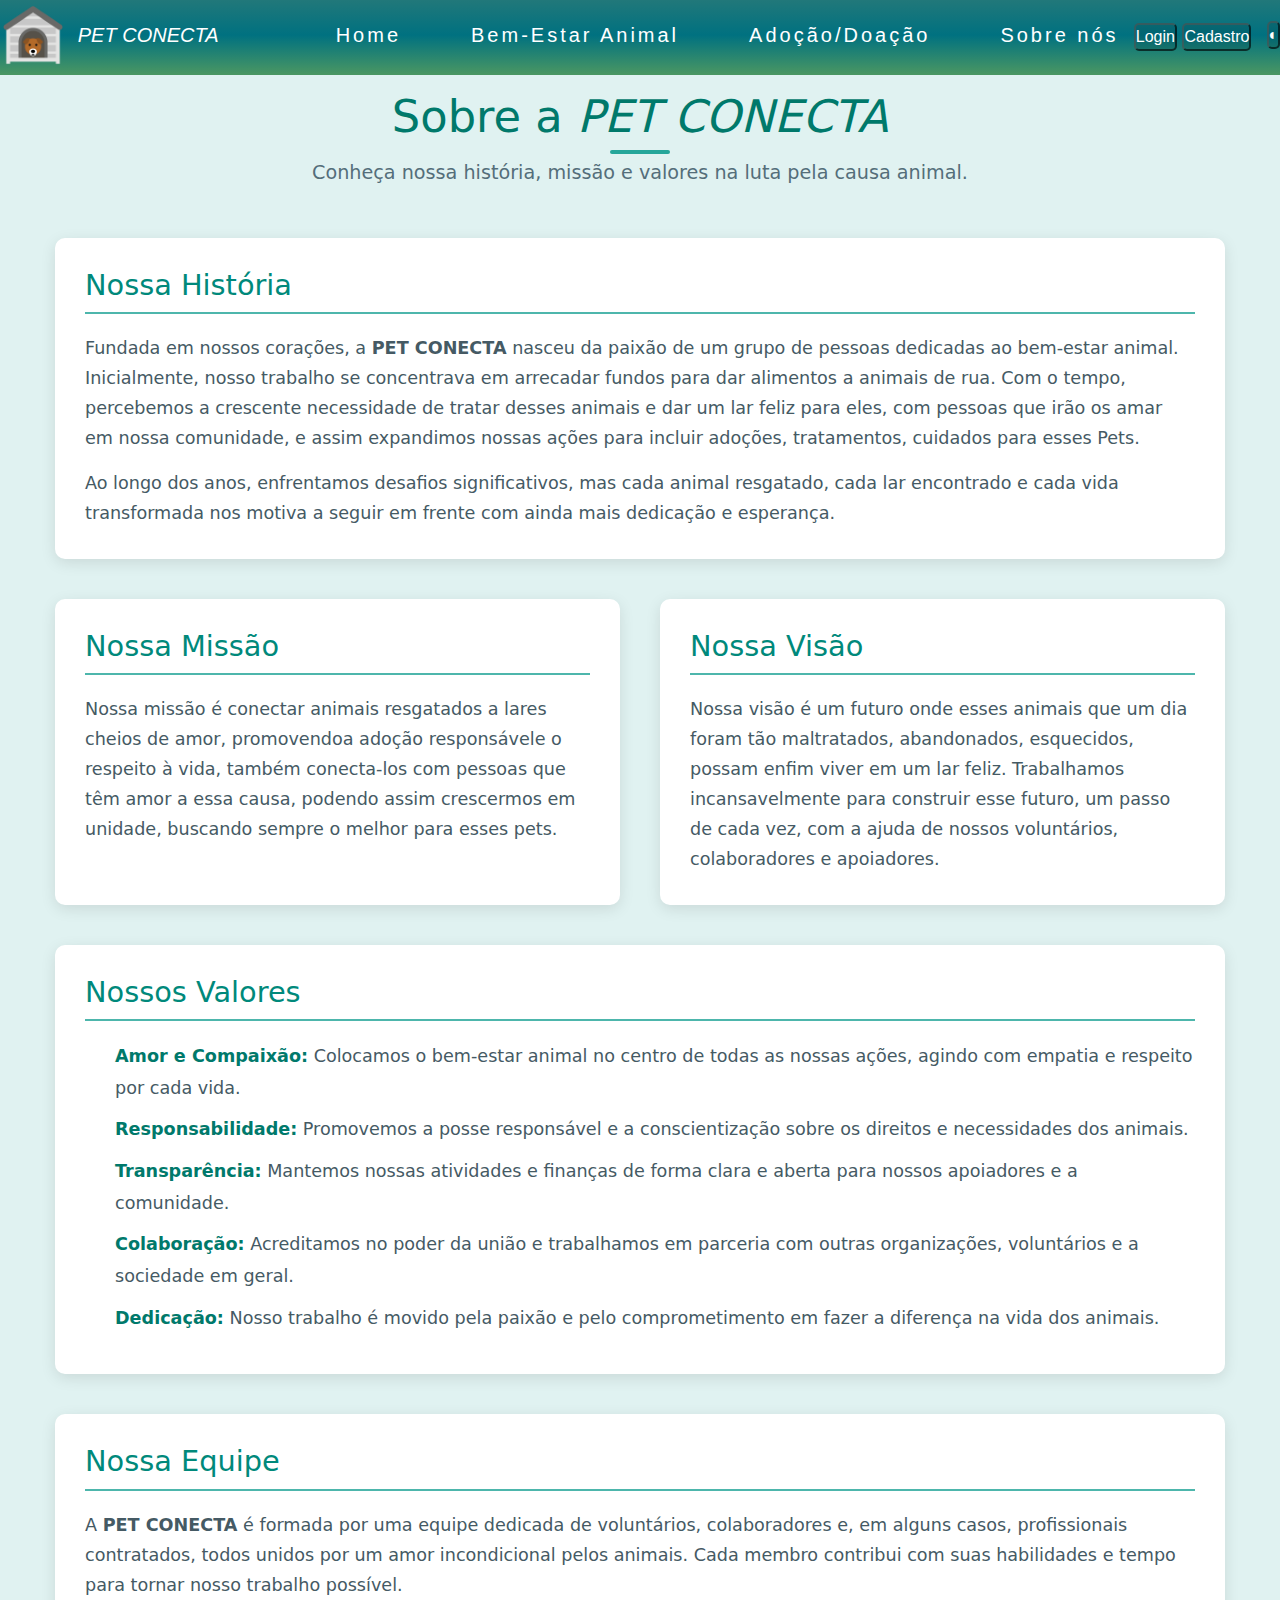
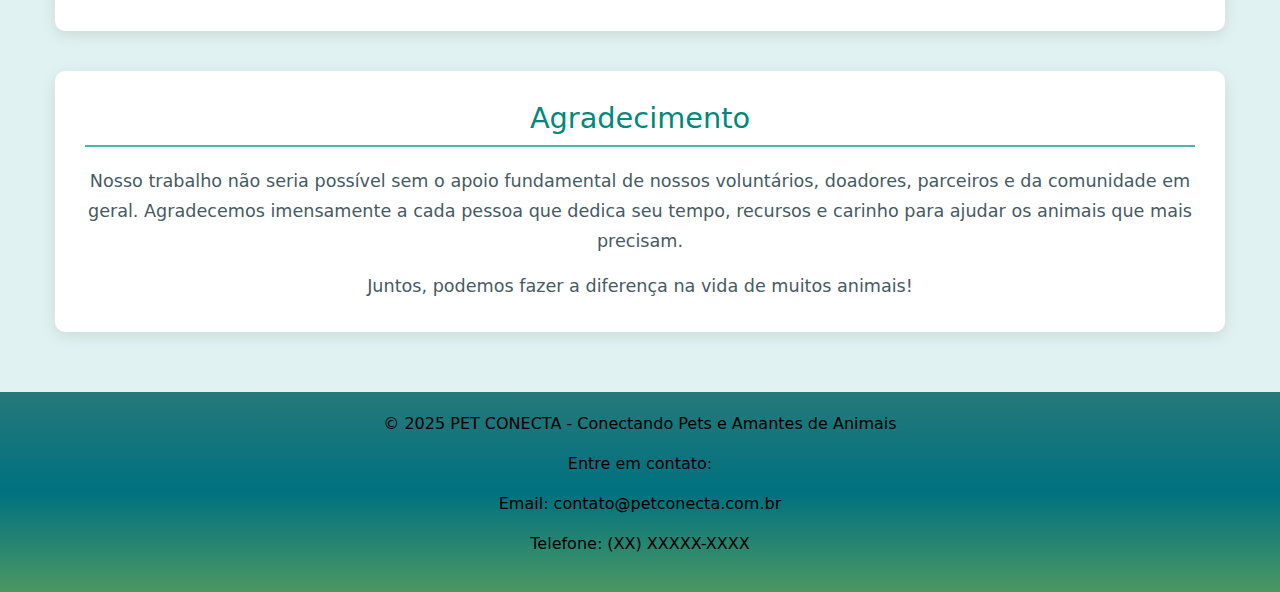
<file: pet-conecta.html/saiba-mais.html>
<!DOCTYPE html>
<html lang="pt-br">

<head>
    <meta charset="UTF-8">
    <meta name="viewport" content="width=device-width, initial-scale=1.0">
    <title>Saiba mais</title>
    <link rel="stylesheet" href="style.css/saiba-mais.css">
    <link rel="stylesheet" href="style.css/darkmode.css">
    <link rel="stylesheet" href="https://cdnjs.cloudflare.com/ajax/libs/animate.css/4.1.1/animate.min.css"/>
    <link href="https://cdn.jsdelivr.net/npm/bootstrap@5.3.0/dist/css/bootstrap.min.css" rel="stylesheet">
</head>

<body>
    <header>
        <nav class="menu_superior">
            <a  href="index.html"><img src="img/casa-de-animais.png"></a>
            <a href="index.html"  id="navh1"><em>PET CONECTA</em></a>
            
            <ul>
                <li ><a href="index.html">Home</a></li>
                <li ><a href="bemestar.html">Bem-Estar Animal</a></li>
                <li ><a href="adoção.html">Adoção/Doação</a></li>
                <li ><a href="saiba-mais.html">Sobre nós</a></li>
            </ul>
            <div class="login-cadastro" id="cadastro-login">
                <a href="login.html"><button id="btn-login-cadastro" >Login</button></a>
                <a href="cadastro.html"><button id="btn-login-cadastro" >Cadastro</button></a>
            </div>

            <button id="toggle-dark-mode" > ◐ </button>

            <!-- Informações do usuário logado (inicialmente ocultas) -->
            <div id="user-info" class="d-none">
                <span id="logged-in-user"></span>
                <button class="btn btn-sm btn-outline-light ms-2" id="logout-btn">Sair</button>
            </div>
        </nav>
    </header>

    <!-- VLibras Plugin -->
    <div vw class="enabled">
        <div vw-access-button class="active"></div>
        <div vw-plugin-wrapper>
            <div class="vw-plugin-top-wrapper"></div>
        </div>
    </div>

    <main>
        <section id="sobre-nos" class="sobre-nos">
            <div class="container">
                <div class="sobre-nos__cabecalho animate__animated animate__flipInX">
                    <h2>Sobre a <em>PET CONECTA</em></h2>
                    <p class="subtitulo">Conheça nossa história, missão e valores na luta pela causa animal.</p>
                </div>

                <div class="sobre-nos__conteudo">
                    <div class="sobre-nos__historia">
                        <h3>Nossa História</h3>
                        <p>Fundada em nossos corações, a <b>PET CONECTA</b> nasceu da paixão de um grupo de pessoas
                            dedicadas ao bem-estar animal. Inicialmente, nosso trabalho se concentrava em arrecadar
                            fundos para dar alimentos a animais de rua. Com o tempo, percebemos a crescente necessidade de tratar desses
                            animais e dar um lar feliz para eles, com pessoas que irão os amar em nossa comunidade, e assim expandimos nossas ações para
                            incluir adoções, tratamentos, cuidados para esses Pets.</p>
                        <p>Ao longo dos anos, enfrentamos desafios significativos, mas cada animal resgatado, cada lar
                            encontrado e cada vida transformada nos motiva a seguir em frente com ainda mais dedicação e
                            esperança.</p>
                    </div>

                    <div class="sobre-nos__missao-visao">
                        <div class="sobre-nos__missao">
                            <h3>Nossa Missão</h3>
                            <p>Nossa missão é conectar animais resgatados a lares cheios de amor, 
                                promovendoa adoção responsávele o respeito à vida, também conecta-los com pessoas
                                que têm amor a essa causa, podendo assim crescermos em unidade, buscando sempre o melhor
                                para esses pets.</p>
                        </div>
                        <div class="sobre-nos__visao">
                            <h3>Nossa Visão</h3>
                            <p>Nossa visão é um futuro onde esses animais que um dia foram tão maltratados,
                                abandonados, esquecidos, possam enfim viver em um lar feliz. Trabalhamos incansavelmente para
                                construir esse futuro, um passo de cada vez, com a ajuda de nossos voluntários,
                                colaboradores e apoiadores.</p>
                        </div>
                    </div>

                    <div class="sobre-nos__valores">
                        <h3>Nossos Valores</h3>
                        <ul>
                            <li><strong>Amor e Compaixão:</strong> Colocamos o bem-estar animal no centro de todas as
                                nossas ações, agindo com empatia e respeito por cada vida.</li>
                            <li><strong>Responsabilidade:</strong> Promovemos a posse responsável e a conscientização
                                sobre os direitos e necessidades dos animais.</li>
                            <li><strong>Transparência:</strong> Mantemos nossas atividades e finanças de forma clara e
                                aberta para nossos apoiadores e a comunidade.</li>
                            <li><strong>Colaboração:</strong> Acreditamos no poder da união e trabalhamos em parceria
                                com outras organizações, voluntários e a sociedade em geral.</li>
                            <li><strong>Dedicação:</strong> Nosso trabalho é movido pela paixão e pelo comprometimento
                                em fazer a diferença na vida dos animais.</li>
                        </ul>
                    </div>

                    <div class="sobre-nos__equipe">
                        <h3>Nossa Equipe</h3>
                        <p>A <b>PET CONECTA</b> é formada por uma equipe dedicada de voluntários, colaboradores e, em alguns
                            casos, profissionais contratados, todos unidos por um amor incondicional pelos animais. Cada
                            membro contribui com suas habilidades e tempo para tornar nosso trabalho possível.</p>
                    </div>

                    <div class="sobre-nos__agradecimento">
                        <h3>Agradecimento</h3>
                        <p>Nosso trabalho não seria possível sem o apoio fundamental de nossos voluntários, doadores,
                            parceiros e da comunidade em geral. Agradecemos imensamente a cada pessoa que dedica seu
                            tempo, recursos e carinho para ajudar os animais que mais precisam.</p>
                        <p>Juntos, podemos fazer a diferença na vida de muitos animais!</p>
                    </div>
                </div>
            </div>
        </section>
    </main>
    <footer>
        <div class="footer-content">
            <div class="footer-logo">
                <p>&copy; 2025 PET CONECTA - Conectando Pets e Amantes de Animais</p>

                <div class="footer-contact">
                    <p>Entre em contato:</p>
                    <p>Email: contato@petconecta.com.br</p>
                    <p>Telefone: (XX) XXXXX-XXXX</p>
                </div>
            </div>
        </div>
    </footer>

    <!-- JavaScript Personalizado para funcionalidades gerais e de login/logout -->
    <script src="javaScript/main.js"></script>
    <script src="javaScript/darkmodee.js"></script>

     <script src="https://vlibras.gov.br/app/vlibras-plugin.js"></script>
    <script>
        new window.VLibras.Widget('https://vlibras.gov.br/app');
    </script>

    
</body>

</html>
</file>
<file: pet-conecta.html/style.css/index.css>
*{
  margin: 0;
  padding: 0;
  box-sizing: border-box,;  
}


header{
    margin: -5px; /*serve para tirar a margem superior do body acima do header*/
    font-size: 20px; /*Serve para controlar o tamanho do texto*/
    font-family: arial; /*Refere-se ao tipo de letra utilizada*/
    margin-bottom: 10px;
    position: fixed;
    top: 0;
    width: 101%;
    z-index: 1000;
}
#navh1:hover{
    box-shadow: 0 8px 16px rgba(0, 0, 0, 0.2);
    transform: translateY(-2px); 
}
nav{
    display: flex;
    justify-content:/*define como os itens são alinhados ao longo do eixo principal.*/ space-around;
    align-items: center;/*Ela define como os itens são alinhados ao longo do eixo transversal */
    background-image: linear-gradient(rgb(38, 121, 121), rgb(0, 113, 128), rgb(75, 151, 98));
    height: 80px; /*é usada para definir a altura da área de conteúdo de um elemento HTML*/
}
nav ul{
    list-style: none; /*tira a bolinha do lado do nome na lista*/
    display: flex; /*faz com que a lista fique de forma horizontal*/
}
nav li{
    letter-spacing: 3px; /*espaçamento entre cada letra*/
    margin-left: 70px; /* espaçamento entre cada item da lista*/
    margin-top: 15px;
}
nav li:hover{
    box-shadow: 0 8px 16px rgba(0, 0, 0, 0.2);
    transform: translateY(-2px); 
}
nav a{
    text-decoration: none; /*tira a linha debaixo do que está escrito*/
    color: white;
}
nav a:hover{ /*hover é usado para aplicar estilos a um elemento quando o cursor do mouse passa sobre ele*/
    cursor: pointer;/*mudar o estilo do cursor ao passar por cima*/
    color: aqua ;
}
a img{
    width: 60px; /*é usada para definir a largura da área de conteúdo de um elemento HTML*/
    height: 60px; /* é usada para definir a altura de um elemento HTML*/
}
a img:hover{
    box-shadow: 0 8px 16px rgba(0, 0, 0, 0.2);
    transform: translateY(-2px); 
}
#btn-login-cadastro:hover{
    cursor: pointer;
    color: cyan;
    box-shadow: 0 8px 16px rgba(0, 0, 0, 0.2);
    transform: translateY(-2px); 
}

#btn-login-cadastro{
    background-color: rgba(0, 113, 128,0.1);
    border:none;
    border-color: rgb(0, 113, 128);
    color: white;   
    font-size: 16px; 
    padding: 4px;
    gap: 10px;
}

img#topo-img {
    width: 100%; /* ou qualquer tamanho */
    height: 300px; /* mantém a proporção da imagem */
    object-fit: cover; 
    margin-top: 80px;
    transition: transform 0.5s ease-in-out, box-shadow 0.3s ease-in-out;
}




/* parte das imagens de adoção dos pts */
.adoção{
    display: flex;
    align-items: center;
    justify-content: space-between;
    text-align: center;
    margin: 20px;
    border-style: double;
    padding: 30px;
    border-radius: 5px;
    border: none;
}
.adoção:hover{
    background-color: rgb(75, 151, 98);
    transition: 2s;  
}
#img1, #img2, #img3, #img4{
    width: 250px ;
    height: 320px;
    object-fit: fill;
    border-style: groove;
    border: none;
}

#img1:hover, #img2:hover, #img3:hover, #img4:hover{
    cursor: pointer;
    box-shadow: 0 8px 16px rgba(0, 0, 0, 0.2);
    transform: translateY(-2px); 
    border: rgb(238, 255, 0) solid;
    transition: 1s;
}
.doação-h1{
    color: rgb(75, 151, 98);
    text-align: center;
}
.doação-h3{
    text-align: center; 
    color: rgb(3, 117, 117);
}

/*final da aba de adoção */


/*Início da aba DOAÇÃo index*/

.sobrenos {
    display: flex; /* Usa flexbox para um layout flexível */
    align-items: center; /* Alinha os itens verticalmente ao centro */
    justify-content: space-around; /* Distribui o espaço ao redor dos itens */
    padding: 40px 20px; /* Adiciona um preenchimento (padding) ao redor da seção */
    background-image: linear-gradient(45deg, rgb(250, 245, 245), rgb(255, 255, 255));
    font-family: Arial, sans-serif; /* Especifica uma fonte comum */
    color: #333; /* Cor de texto mais escura para melhor legibilidade */
}

/* --- Estilos para a área de conteúdo de texto --- */
.doacao {
    flex: 1; /* Permite que a div doacao cresça e diminua */
    max-width: 600px; /* Limita sua largura máxima */
    margin-right: 30px; /* Espaço entre o texto e a imagem */
    text-align: justify; /* Justifica o texto para uma aparência mais limpa */
}

.sobrenosh1 {
    font-size: 1.5em; /* Tamanho da fonte maior para o título principal */
    color: #039227; /* Uma cor distinta para o título */
    margin-bottom: 20px; /* Espaço abaixo do título */
    text-align: left; /* Alinha o título à esquerda */
}

.doacao p {
    font-size: 20px; /* Tamanho da fonte ligeiramente maior para os parágrafos */
    line-height: 1.6; /* Melhora a legibilidade com mais espaçamento entre as linhas */
    margin-bottom: 15px; /* Espaço entre os parágrafos */
    color: #89a889;
}

/*  Estilos para o contêiner da imagem  */
.imgsobrenos {
    flex: 0 0 auto; /* Não permite que o contêiner da imagem cresça ou diminua */
    max-width: 400px auto; /* Limita a largura máxima do contêiner da imagem */
    text-align: center; /* Centraliza a imagem se ela for menor que seu contêiner */
    overflow: hidden;
}
.bordaimg{
    position: absolute;
    display: flex;
    width: 450px;
    height: 350px;
    border: rgb(223, 233, 88);
    border-style: groove;
    margin-top: 35px;
    margin-left: 78px;
    overflow: visible;
}

.imgsobrenos img {
    max-width: 100%; /* Garante que a imagem seja responsiva e se ajuste ao seu contêiner */
    height: auto; /* Mantém a proporção da imagem */
    border-radius: 8px; /* Cantos ligeiramente arredondados para a imagem */
    box-shadow: 0 4px 8px rgba(0, 0, 0, 0.1); /* Sombra sutil para profundidade */
    transition: transform 0.5s ease-in-out, box-shadow 0.3s ease-in-out;
}
.imgsobrenos img:hover {
    transform: scale(1.05) translate(-2px, -2px); /* Aumenta 5% e move 2px para cima e para a esquerda */
    box-shadow: 0 6px 12px rgba(0, 0, 0, 0.15); /* Sombra um pouco mais forte */
}
#btnsobrenos{
    font-size: 15px;
    background-color: white;
    color: #039227;
    cursor: pointer;
    border-radius: 5px;
    padding: 10px;
    border-color: #039227;
    box-shadow: 0 6px 12px rgba(0, 0, 0, 0.15);
    width: 150px;
}
#btnsobrenos:hover{
    background-color: #039227;
    color:white;
    box-shadow: 0 6px 12px rgba(0, 0, 0, 0.15);
    transition: 0.5s;
}
#btnsobrenos span { 
    font-size: 20px;
    line-height: 1;
}

/* final da section DOAÇÃo index */



footer{
    background-image: linear-gradient(rgb(38, 121, 121), rgb(0, 113, 128), rgb(75, 151, 98));
    color: black;
    text-align: center;
    padding: 20px;
    position: relative;
}





/* Telas menores que 1024px (tablets e notebooks pequenos) */
@media (max-width: 1024px) {
    nav ul {
        gap: 20px;
        margin-left: 10px;
    }

    .adoção {
        flex-wrap: wrap;
        justify-content: center;
        gap: 20px;
    }

    .sobrenos {
        flex-direction: column;
        text-align: center;
    }

    .doacao {
        margin-right: 0;
        max-width: 100%;
    }

    .bordaimg {
        display: none; /* Remove a borda decorativa se necessário */
    }

    .imgsobrenos img {
        max-width: 100%;
        height: auto;
    }
}


/* Telas menores que 768px (celulares e tablets em modo retrato) */
@media (max-width: 768px) {
    nav {
        flex-direction: column;
        height: auto;
        padding: 15px 10px;
    }

    nav ul {
        flex-direction: column;
        align-items: center;
        margin-top: 10px;
    }

    nav li {
        margin: 10px 0;
    }

    .login-cadastro {
        flex-direction: column;
        align-items: center;
        margin-top: 10px;
        gap: 10px;
    }

    #topo-img {
        height: 200px;
    }

    #img1, #img2, #img3, #img4 {
        width: 90%;
        max-width: 300px;
        height: auto;
    }

    .adoção {
        padding: 20px 10px;
    }

    .sobrenos {
        padding: 20px;
    }

    #btnsobrenos {
        width: 100%;
        max-width: 200px;
        margin-top: 20px;
    }
}


/* Telas menores que 480px (celulares pequenos) */
@media (max-width: 480px) {
    .menu_superior a.logo img {
        width: 45px;
        height: 45px;
    }

    #btn-login-cadastro {
        font-size: 14px;
        padding: 5px;
        width: 100%;
    }

    .sobrenosh1 {
        font-size: 1.2em;
    }

    .doacao p {
        font-size: 16px;
    }

    footer {
        font-size: 14px;
        padding: 15px;
    }
}
</file>
<file: pet-conecta.html/style.css/darkmode.css>
/*----------------------------------BEM ESTAR----------------------------*/

body.dark-mode {
    background-color: #121212; /* Fundo escuro */
    color: #e0e0e0; /* Texto claro para dar pra ler*/
}

body.dark-mode .header1,
body.dark-mode .menu_superior {
    background-color: #1f1f1f; /* escurecer o cabeçalho */
    color: #e0e0e0;
    border-bottom: 1px solid #333; 
}

body.dark-mode #navh1 {
    color: #e0e0e0; 
}

body.dark-mode .menu_superior ul li a {
    color: #e0e0e0; 
}

body.dark-mode .menu_superior ul li a:hover {
    color: #bb86fc; 
}


body.dark-mode #toggle-dark-mode {
    background-color: none;
    color: #e0e0e0;
    border: 1px solid #555;
}

body.dark-mode .container .header,
body.dark-mode .secao {
    background-color: #1f1f1f; /* Fundo escuro para seções */
    border: 1px solid #333; 
    box-shadow: 0 2px 5px rgba(0, 0, 0, 0.4); 
}

body.dark-mode h1,
body.dark-mode h2,
body.dark-mode h3 {
    color: #e0e0e0; /* Títulos em cor clara */
}

body.dark-mode p {
    color: #c0c0c0; 
}

body.dark-mode .cartao-info {
    background-color: #2a2a2a; /* Fundo mais escuro para os cartões de informação */
    border: 1px solid #444;
    box-shadow: 0 2px 4px rgba(0, 0, 0, 0.3);
}

body.dark-mode .cartao-info h3 {
    color: #bb86fc; /* Cor de destaque para títulos dos cartões */
}

body.dark-mode .link-saiba-mais {
    color: #1d1f1e; /* Outra cor de destaque para links */
}

body.dark-mode .link-saiba-mais:hover {
    color: #1f9925; 
    background-color: #ffffff;
}

body.dark-mode hr {
    border-color: #333; /* Linha horizontal mais escura */
}

body.dark-mode .curiosidades .item-curiosidade {
    background-color: #2a2a2a;
    border: 1px solid #444;
}

body.dark-mode .curiosidades .item-curiosidade .icone {
    background-color: #333;
    color: #bb86fc; /* Destaque para ícones */
}

body.dark-mode .perguntas-frequentes .pergunta-item {
    background-color: #2a2a2a;
    border: 1px solid #444;
}

body.dark-mode .perguntas-frequentes .pergunta-item h3 {
    color: #03dac6; 
}

body.dark-mode footer {
    background-color: #1f1f1f; 
    color: #e0e0e0;
    border-top: 1px solid #333;
}

body.dark-mode .footer-contact p {
    color: #c0c0c0; 
}

/*----------------------------------------------ADOÇÃO--------------------------------------------*/

body.dark-mode {
    background-color: #121212; /* Fundo escuro principal */
    color: #e0e0e0; /* Cor do texto padrão mais clara */
}

/* cabeçalho */
body.dark-mode .header1,
body.dark-mode .menu_superior {
    background-color: #1f1f1f; /* Fundo mais escuro para o cabeçalho */
    border-bottom: 1px solid #333; 
}

body.dark-mode #navh1 {
    color: #e0e0e0; 
}

body.dark-mode .menu_superior ul li a {
    color: #e0e0e0; /* Cor dos links do menu */
}

body.dark-mode .menu_superior ul li a:hover {
    color: #bb86fc; 
}

/* Conteúdo principal e seções */
body.dark-mode .container .header,
body.dark-mode .secao {
    background-color: #1f1f1f; /* Fundo escuro para o cabeçalho do container e seções */
    border: 1px solid #333; 
    box-shadow: 0 2px 5px rgba(0, 0, 0, 0.4); 
}


/* Botões de ação na seção principal (Quero Adotar/Doar) */
body.dark-mode .botoes-acao .botao-adocao,
body.dark-mode .botoes-acao .botao-doar {
    background-color: #03dac6; /* Cor de destaque para os botões de ação */
    color: #121212; /* Texto escuro */
    border: 1px solid #03dac6;
}

body.dark-mode .botoes-acao .botao-adocao:hover,
body.dark-mode .botoes-acao .botao-doar:hover {
    background-color: #018786; /* Destaque mais escuro ao passar o mouse */
    border: 1px solid #018786;
}

/* Cartões de animais para adoção */
body.dark-mode .cartoes-container .cartao {
    background-color: #2a2a2a; /* Fundo mais escuro para os cartões */
    border: 1px solid #444;
    box-shadow: 0 2px 4px rgba(0, 0, 0, 0.3);
}

body.dark-mode .cartoes-container .cartao h3 {
    color: #bb86fc; /* Cor de destaque para o nome do animal */
}

body.dark-mode .cartoes-container .cartao .botao-cartao {
    background-color: #03dac6;
    color: #121212;
    border: 1px solid #03dac6;
}

body.dark-mode .cartoes-container .cartao .botao-cartao:hover {
    background-color: #018786;
    border: 1px solid #018786;
}

/* Seção Como Adotar */
body.dark-mode .como-adotar ol li {
    color: #bab8be; /* Texto da lista */
}

body.dark-mode .como-adotar strong {
    color: #bb86fc; /* Destaque para o texto em negrito */
}

body.dark-mode .como-adotar .link-form-adocao {
    background-color: #bb86fc;
    color: #121212;
    border: 1px solid #bb86fc;
}

body.dark-mode .como-adotar .link-form-adocao:hover {
    background-color: #9a67ea;
    border: 1px solid #9a67ea;
}

body.dark-mode .como-adotar h2{
    color: #bb86fc;
}
body.dark-mode .como-adotar p{
    color: rgb(255, 255, 255);
}
body.dark-mode .como-adotar{
    background-color: #2a2a2a;
}


/* Linha horizontal */
body.dark-mode hr {
    border-color: #333; /* Cor da linha divisória */
}

/* Seção Doar um Anjo de Quatro Patas */
body.dark-mode .secao h2{
    color: #9a67ea;
}
body.dark-mode .secao p{
    color: white;
}
body.dark-mode .info-doacao{
    background-color: #2a2a2a;
}

body.dark-mode .info-doacao ul li {
    color: #111111; /* Texto da lista de doação */
}

body.dark-mode .info-doacao strong {
    color: #610de7; /* Destaque para o texto em negrito */
}

body.dark-mode .info-doacao .link-form-doacao {
    background-color: #bb86fc;
    color: #121212;
    border: 1px solid #bb86fc;
}

body.dark-mode .info-doacao .link-form-doacao:hover {
    background-color: #a25bca;
    border: 1px solid #a25bca;
}


/*------------------------------------------INDEX--------------------------------------------*/

body.dark-mode .doação-h1 {
    color: #e0e0e0; 
}

body.dark-mode .doação-h3 {
    color: #c0c0c0; /* Texto suave para o subtítulo */
}

/* Seção de Adoção */
body.dark-mode .adoção {
    border: 1px solid #333;
    box-shadow: 0 2px 5px rgba(0, 0, 0, 0.4);
}

/* Seção "Sobre Nós" (sobrenos) */
body.dark-mode .sobrenos {
    border: 1px solid #333;
    box-shadow: 0 2px 5px rgba(0, 0, 0, 0.4);
    background-image: linear-gradient(45deg,#2a2a2a);
}


body.dark-mode .sobrenosh1 {
    color: #8745d8; /* Cor de destaque para o título de doações */
}

body.dark-mode .doacao p {
    color: #9b9090; /* Texto dos parágrafos da seção de doação */
}

body.dark-mode .doacao em {
    color: #e5e3e7; /* Enfatiza o texto em itálico */
}

/* Botão "SAIBA MAIS" na seção de doações */
body.dark-mode #btnsobrenos {
    background-color: #8745d8; /* Cor de destaque para o botão */
    color: #f1ebeb; /* Texto escuro no botão */
    border: 1px solid #8745d8;
}

body.dark-mode #btnsobrenos:hover {
    background-color: #5f4091; /* Destaque mais escuro ao passar o mouse */
    border: 1px solid #6b2dce;
}



/*---------------------------------CADASTRO------------------------------------------------*/

/* Título da página de cadastro */
body.dark-mode .text-center.mb-4 {
    color: #e0e0e0; /* Cor do título centralizada */
}

/* Card do formulário de cadastro */
body.dark-mode .card.p-4.mx-auto {
    background-color: #1f1f1f; /* Fundo escuro para o card */
    border: 1px solid #333; 
    box-shadow: 0 4px 8px rgba(0, 0, 0, 0.4); 
}

/* Labels dos campos do formulário */
body.dark-mode .form-label {
    color: #e0e0e0; /* Cor do texto das labels */
}

/* Campos de input do formulário (texto, data, email, telefone, etc.) */
body.dark-mode .form-control {
    background-color: #2a2a2a; /* Fundo escuro para os inputs */
    color: #e0e0e0; 
    border: 1px solid #444; 
}

body.dark-mode .form-control::placeholder {
    color: #a0a0a0; 
}

/* Select de Sexo */
body.dark-mode .form-select {
    background-color: #2a2a2a; 
    color: #e0e0e0; 
    border: 1px solid #444; 
    /* Para a seta do select ficar visível no dark mode */
    -webkit-appearance: none;
    -moz-appearance: none;
    appearance: none;
    background-image: url("data:image/svg+xml,%3csvg xmlns='http://www.w3.org/2000/svg' viewBox='0 0 16 16'%3e%3cpath fill='none' stroke='%23e0e0e0' stroke-linecap='round' stroke-linejoin='round' stroke-width='2' d='M2 5l6 6 6-6'/%3e%3c/svg%3e");
    background-repeat: no-repeat;
    background-position: right 0.75rem center;
    background-size: 16px 12px;
}

body.dark-mode .form-select option {
    background-color: #2a2a2a; 
    color: #e0e0e0; 
}

/* Mensagens de feedback de validação */
body.dark-mode .invalid-feedback {
    color: #ff6b6b; 
}

/* Botão Enviar */
body.dark-mode .btn-primary {
    background-color: #03dac6; 
    border-color: #03dac6;
    color: #121212; 
}

body.dark-mode .btn-primary:hover {
    background-color: #018786; 
    border-color: #018786;
}

/* Botão Limpar Tela */
body.dark-mode .btn-secondary {
    background-color: #444; 
    border-color: #444;
    color: #e0e0e0; 
}

body.dark-mode .btn-secondary:hover {
    background-color: #555; 
    border-color: #555;
}


body.dark-mode .toast {
    background-color: #2a2a2a; 
    color: #e0e0e0; 
    border: 1px solid #444; 
}

body.dark-mode .toast-header {
    background-color: #333; /* Fundo do cabeçalho do toast */
    color: #e0e0e0; 
    border-bottom: 1px solid #444;
}

body.dark-mode .toast-header strong {
    color: #e0e0e0; /* Cor do texto "Notificação" */
}

body.dark-mode .toast-body {
    color: #c0c0c0; /* Cor do corpo da mensagem do toast */
}


/*--------------------------------------------LOGIN-------------------------------*/


/* Título da página de login */
body.dark-mode .text-center.mb-4 {
    color: #e0e0e0; /* Cor do título centralizado */
}

/* Card do formulário de login */
body.dark-mode .card.p-4.mx-auto {
    background-color: #1f1f1f; /* Fundo escuro para o card de login */
    border: 1px solid #333; 
    box-shadow: 0 4px 8px rgba(0, 0, 0, 0.4); 
}

/* Labels dos campos do formulário */
body.dark-mode .form-label {
    color: #e0e0e0; 
}

/* Campos de input do formulário */
body.dark-mode .form-control {
    background-color: #2a2a2a; 
    color: #e0e0e0; 
    border: 1px solid #444; 
}

body.dark-mode .form-control::placeholder {
    color: #a0a0a0; /* Cor do placeholder */
}

/* Mensagens de feedback de validação  */
body.dark-mode .invalid-feedback {
    color: #ff6b6b;
}

/* Botão "Entrar" */
body.dark-mode .btn-primary {
    background-color: #03dac6; 
    border-color: #03dac6;
    color: #121212; 
}

body.dark-mode .btn-primary:hover {
    background-color: #018786; 
    border-color: #018786;
}

/* Botão "Limpar" */
body.dark-mode .btn-secondary {
    background-color: #444; 
    border-color: #444;
    color: #e0e0e0; 
}

body.dark-mode .btn-secondary:hover {
    background-color: #555; 
    border-color: #555;
}

/* Link Cadastre-se! */
body.dark-mode .text-center a {
    color: #bb86fc; 
}

body.dark-mode .text-center a:hover {
    color: #9a67ea; 
}


/*-----------------------------------------SOBRE NÓS--------------------------------------/*


/* Seção principal "Sobre Nós" */
body.dark-mode section#sobre-nos.sobre-nos {
    background-color: #121212; /* Fundo escuro para a seção principal */
    color: #e0e0e0; /* Cor do texto padrão da seção */
}

/* Container dentro da seção */
body.dark-mode .sobre-nos .container {
    background-color: #121212; 
}

/* Cabeçalho da seção */
body.dark-mode .sobre-nos__cabecalho {
    background-color: #1f1f1f; 
    border-bottom: 1px solid #333;
    box-shadow: 0 2px 5px rgba(0, 0, 0, 0.4); 
    color: #e0e0e0;
}

body.dark-mode .sobre-nos__cabecalho h2 {
    color: #e0e0e0; /* Cor do título principal "Sobre a PET CONECTA" */
}

body.dark-mode .sobre-nos__cabecalho h2 em {
    color: #bb86fc; /* Cor de "PET CONECTA" */
}

body.dark-mode .sobre-nos__cabecalho .subtitulo {
    color: #c0c0c0;
}

/* Conteúdo principal (História, Missão, Visão, Valores, Equipe, Agradecimento) */
body.dark-mode .sobre-nos__conteudo h3 {
    color: #03dac6; /* Cor de destaque para todos os subtítulos  */
    margin-top: 1.5em; /* Garante espaçamento */
    margin-bottom: 0.8em;
}

body.dark-mode .sobre-nos__conteudo p {
    color: #c0c0c0; /* Cor do texto dos parágrafos */
}

body.dark-mode .sobre-nos__conteudo b {
    color: #e0e0e0; /* texto em negrito */
}

/* Seção de História */
body.dark-mode .sobre-nos__historia {
    background-color: #1f1f1f; /* Fundo escuro para o bloco da história */
    border: 1px solid #333;
    box-shadow: 0 2px 4px rgba(0, 0, 0, 0.3);
    padding: 1.5em;
    margin-bottom: 1.5em;
}

/* Seções de Missão e Visão */
body.dark-mode .sobre-nos__missao-visao {
    display: flex; 
    flex-wrap: wrap; /* Garante que quebrem a linha em telas menores */
    gap: 1.5em; /* Espaçamento entre os blocos */
    margin-bottom: 1.5em;
}

body.dark-mode .sobre-nos__missao,
body.dark-mode .sobre-nos__visao {
    flex: 1; /* Permite que ocupem o espaço disponível */
    min-width: 280px; /* Largura mínima */
    background-color: #2a2a2a; /* Fundo mais escuro para Missão e Visão */
    border: 1px solid #444;
    box-shadow: 0 2px 4px rgba(0, 0, 0, 0.3);
    padding: 1.5em;
}

/* Seção de Valores */
body.dark-mode .sobre-nos__valores {
    background-color: #1f1f1f; /* Fundo escuro para a seção de valores */
    border: 1px solid #333;
    box-shadow: 0 2px 4px rgba(0, 0, 0, 0.3);
    padding: 1.5em;
    margin-bottom: 1.5em;
}

body.dark-mode .sobre-nos__valores ul {
    list-style-type: disc; /* Garante que a lista tenha marcadores */
    color: #c0c0c0;
    padding-left: 20px; /* Espaçamento da lista */
}

body.dark-mode .sobre-nos__valores ul li {
    margin-bottom: 0.5em;
    color: #03dac6;
}

body.dark-mode .sobre-nos__valores strong {
    color: #e0e0e0; 
}

/* Seção de Equipe */
body.dark-mode .sobre-nos__equipe {
    background-color: #2a2a2a; 
    border: 1px solid #444;
    box-shadow: 0 2px 4px rgba(0, 0, 0, 0.3);
    padding: 1.5em;
    margin-bottom: 1.5em;
}

/* Seção de Agradecimento */
body.dark-mode .sobre-nos__agradecimento {
    background-color: #1f1f1f;
    border: 1px solid #333;
    box-shadow: 0 2px 4px rgba(0, 0, 0, 0.3);
    padding: 1.5em;
}
</file>
<file: pet-conecta.html/style.css/adoção.css>
* {
    margin: 0;
    padding: 0;
    box-sizing: border-box;
}

.header1{
    margin: -5px; /*serve para tirar a margem superior do body acima do header*/
    font-size: 20px; /*Serve para controlar o tamanho do texto*/
    font-family: arial; /*Refere-se ao tipo de letra utilizada*/
    margin-bottom: 10px;
    position: fixed;
    top: 0;
    width: 101%;
    z-index: 1000;
}
#navh1:hover{
    box-shadow: 0 8px 16px rgba(0, 0, 0, 0.2);
    transform: translateY(-2px); 
}
nav{
    display: flex;
    justify-content:/*define como os itens são alinhados ao longo do eixo principal.*/ space-around;
    align-items: center;/*Ela define como os itens são alinhados ao longo do eixo transversal */
    background-image: linear-gradient(rgb(38, 121, 121), rgb(0, 113, 128), rgb(75, 151, 98));
    height: 80px; /*é usada para definir a altura da área de conteúdo de um elemento HTML*/
}
nav ul{
    list-style: none; /*tira a bolinha do lado do nome na lista*/
    display: flex; /*faz com que a lista fique de forma horizontal*/
    margin-top: 15px;
}
nav li{
    letter-spacing: 3px; /*espaçamento entre cada letra*/
    margin-left: 70px; /* espaçamento entre cada item da lista*/
}
nav li:hover{
    box-shadow: 0 8px 16px rgba(0, 0, 0, 0.2);
    transform: translateY(-2px); 
}
nav a{
    text-decoration: none; /*tira a linha debaixo do que está escrito*/
    color: white;
}
nav a:hover{ /*hover é usado para aplicar estilos a um elemento quando o cursor do mouse passa sobre ele*/
    cursor: pointer;/*mudar o estilo do cursor ao passar por cima*/
    color: aqua ;
}
a img{
    width: 60px; /*é usada para definir a largura da área de conteúdo de um elemento HTML*/
    height: 60px; /* é usada para definir a altura de um elemento HTML*/
}
a img:hover{
    box-shadow: 0 8px 16px rgba(0, 0, 0, 0.2);
    transform: translateY(-2px); 
}
nav button:hover{
    cursor: pointer;
    color: cyan;
    box-shadow: 0 8px 16px rgba(0, 0, 0, 0.2);
    transform: translateY(-2px); 
}
nav button{
    background-color: rgba(0, 0, 0, 0.1);
    border-radius: 5px ;
    border-color: rgba(0, 0, 0, 0.6);
    color: white;
    font-size: 16px;     
}

img#topo-img {
    width: 100%; /* ou qualquer tamanho */
    height: 300px; /* mantém a proporção da imagem */
    object-fit: cover; 
    margin-top: -5px;
    transition: transform 0.5s ease-in-out, box-shadow 0.3s ease-in-out;
}



body {
    font-family: Arial, Helvetica, sans-serif;
    margin: 0;
    padding: 0;
    background-image: #f0f8ff;
    color: #333;
    line-height: 1.6;
}

.container {
    max-width: 1200px;
    margin: 20px auto;
    padding: 20px;
    background-color: #fff;
    border-radius: 15px;
    box-shadow: 0 8px 16px rgba(0, 0, 0, 0.1);
    margin-top: 100px;
}

.header {
    text-align: center;
    padding: 40px 0;
    background: linear-gradient(to right, rgb(38, 121, 121), rgb(0, 113, 128), rgb(75, 151, 98));
    color: #fff;
    border-radius: 15px 15px 0 0;
}

header h1 {
    font-family: 'Pacifico', cursive;
    font-size: 3.5em;
    margin-bottom: 10px;
    text-shadow: 2px 2px 4px rgba(0, 0, 0, 0.3);
}

header p {
    font-size: 1.2em;
    margin-bottom: 20px;
}

.botoes-acao {
    display: flex;
    justify-content: center;
    gap: 30px;
    margin-top: 30px;
}

.botoes-acao a {
    display: inline-block;
    padding: 18px 35px;
    background-color: #ffaa00;
    color: #fff;
    text-decoration: none;
    border-radius: 50px;
    font-weight: bold;
    font-size: 1.3em;
    transition: transform 0.3s ease, box-shadow 0.3s ease;
    box-shadow: 0 4px 8px rgba(0, 0, 0, 0.2);
}

.botoes-acao a:hover {
    transform: translateY(-5px);
    box-shadow: 0 6px 12px rgba(0, 0, 0, 0.3);
}

.botoes-acao a.botao-doar {
    background-color: #28a745;
}

.secao {
    padding: 60px 0;
    text-align: center;
}

.secao h2 {
    font-family: 'Montserrat', sans-serif;
    font-size: 2.5em;
    color: #4a4a4a;
    margin-bottom: 40px;
    position: relative;
}

.secao h2::after {
    content: '';
    display: block;
    width: 80px;
    height: 4px;
    background-color: #ffaa00;
    margin: 15px auto 0;
    border-radius: 2px;
}

.cartoes-container {
    display: grid;
    grid-template-columns: repeat(auto-fit, minmax(300px, 1fr));
    gap: 30px;
    margin-top: 40px;
}

.cartao {
    background-color: #fff;
    border-radius: 12px;
    box-shadow: 0 6px 12px rgba(0, 0, 0, 0.1);
    overflow: hidden;
    text-align: left;
    transition: transform 0.3s ease, box-shadow 0.3s ease;
    border: 1px solid #eee;
}

.cartao:hover {
    transform: translateY(-8px);
    box-shadow: 0 10px 20px rgba(0, 0, 0, 0.15);
}

.cartao img {
    width: 100%;
    height: 250px;
    object-fit: cover;
    border-bottom: 1px solid #eee;
}

.conteudo-cartao {
    padding: 25px;
}

.conteudo-cartao h3 {
    font-size: 1.8em;
    color: #333;
    margin-top: 0;
    margin-bottom: 15px;
}

.conteudo-cartao p {
    font-size: 1.1em;
    color: #666;
    margin-bottom: 20px;
}

.botao-cartao {
    display: inline-block;
    padding: 12px 25px;
    background-color: #6a82fb;
    color: #fff;
    text-decoration: none;
    border-radius: 30px;
    font-weight: bold;
    font-size: 1.1em;
    transition: background-color 0.3s ease;
}

.botao-cartao:hover {
    background-color: #516be8;
}

.info-doacao {
    background-color: #e6f7ff;
    /* Azul muito clarinho */
    padding: 50px;
    border-radius: 12px;
    margin-top: 60px;
    box-shadow: inset 0 2px 8px rgba(0, 0, 0, 0.05);
}

.info-doacao p {
    font-size: 1.2em;
    color: #555;
    margin-bottom: 25px;
}

.info-doacao ul {
    list-style: none;
    padding: 0;
    text-align: left;
    max-width: 600px;
    margin: 0 auto 30px auto;
}

.info-doacao ul li {
    background-color: #fff;
    margin-bottom: 15px;
    padding: 15px 25px;
    border-radius: 8px;
    box-shadow: 0 2px 5px rgba(0, 0, 0, 0.08);
    display: flex;
    align-items: center;
}

.info-doacao ul li::before {
    content: '🐾';
    /* Icone de patinha */
    margin-right: 15px;
    font-size: 1.5em;
    color: #fc5c7d;
}

.info-doacao .link-form-doacao {
    display: inline-block;
    padding: 15px 30px;
    background-color: #fc5c7d;
    /* Rosa vibrante */
    color: #fff;
    text-decoration: none;
    border-radius: 50px;
    font-weight: bold;
    font-size: 1.2em;
    transition: transform 0.3s ease, background-color 0.3s ease;
}

.info-doacao .link-form-doacao:hover {
    transform: translateY(-3px);
    background-color: #e04a6c;
}

.como-adotar {
    background-color: #fff8e1;
    /* Amarelo muito clarinho */
    padding: 50px;
    border-radius: 12px;
    margin-top: 60px;
    box-shadow: inset 0 2px 8px rgba(0, 0, 0, 0.05);
}

.como-adotar ol {
    text-align: left;
    max-width: 700px;
    margin: 0 auto;
    counter-reset: contador-passos;
}

.como-adotar ol li {
    font-size: 1.15em;
    margin-bottom: 20px;
    position: relative;
    padding-left: 45px;
    color: #555;
}

.como-adotar ol li::before {
    counter-increment: contador-passos;
    content: counter(contador-passos);
    position: absolute;
    left: 0;
    top: 0;
    background-color: #ffaa00;
    color: #fff;
    width: 35px;
    height: 35px;
    border-radius: 50%;
    display: flex;
    align-items: center;
    justify-content: center;
    font-weight: bold;
    font-size: 1.2em;
    box-shadow: 0 2px 5px rgba(0, 0, 0, 0.2);
}

.como-adotar .link-form-adocao {
    display: inline-block;
    padding: 15px 30px;
    background-color: #6a82fb;
    color: #fff;
    text-decoration: none;
    border-radius: 50px;
    font-weight: bold;
    font-size: 1.2em;
    margin-top: 30px;
    transition: transform 0.3s ease, background-color 0.3s ease;
}

.como-adotar .link-form-adocao:hover {
    transform: translateY(-3px);
    background-color: #516be8;
}

footer{
    background-image: linear-gradient(rgb(38, 121, 121), rgb(0, 113, 128), rgb(75, 151, 98));
    color: black;
    text-align: center;
    padding: 20px;
    position: relative;
}

/* Estilos para o modo claro */
body {
    background-color: white;
    color: black;
    margin: 0;
}

/* Estilos para o modo escuro */
body.dark-mode {
    background-color: #000000;
    color: white;
}
</file>
<file: pet-conecta.html/style.css/cadastro.css>
*{
  margin: 0;
  padding: 0;
  box-sizing: border-box;  
}



header{
    margin: -5px; /*serve para tirar a margem superior do body acima do header*/
    font-size: 20px; /*Serve para controlar o tamanho do texto*/
    font-family: arial; /*Refere-se ao tipo de letra utilizada*/
    margin-bottom: 10px;
}
#navh1:hover{
    box-shadow: 0 8px 16px rgba(0, 0, 0, 0.2);
    transform: translateY(-2px); 
}
nav{
    display: flex;
    justify-content:/*define como os itens são alinhados ao longo do eixo principal.*/ space-around;
    align-items: center;/*Ela define como os itens são alinhados ao longo do eixo transversal */
    background-image: linear-gradient(rgb(38, 121, 121), rgb(0, 113, 128), rgb(75, 151, 98));
    height: 80px; /*é usada para definir a altura da área de conteúdo de um elemento HTML*/
}
nav ul{
    list-style: none; /*tira a bolinha do lado do nome na lista*/
    display: flex; /*faz com que a lista fique de forma horizontal*/
    margin-top: 15px;
}
nav li{
    letter-spacing: 3px; /*espaçamento entre cada letra*/
    margin-left: 70px; /* espaçamento entre cada item da lista*/
}
nav li:hover{
    box-shadow: 0 8px 16px rgba(0, 0, 0, 0.2);
    transform: translateY(-2px); 
}
nav a{
    text-decoration: none; /*tira a linha debaixo do que está escrito*/
    color: white;
}
nav a:hover{ /*hover é usado para aplicar estilos a um elemento quando o cursor do mouse passa sobre ele*/
    cursor: pointer;/*mudar o estilo do cursor ao passar por cima*/
    color: aqua ;
}
a img{
    width: 60px; /*é usada para definir a largura da área de conteúdo de um elemento HTML*/
    height: 60px; /* é usada para definir a altura de um elemento HTML*/
}
a img:hover{
    box-shadow: 0 8px 16px rgba(0, 0, 0, 0.2);
    transform: translateY(-2px); 
}
nav button:hover{
    cursor: pointer;
    color: cyan;
    box-shadow: 0 8px 16px rgba(0, 0, 0, 0.2);
    transform: translateY(-2px); 
}
nav button{
    background-color: rgba(0, 0, 0, 0.1);
    border-radius: 5px ;
    border-color: rgba(0, 0, 0, 0.6);
    color: white;
    font-size: 16px;     
}

/*------------------------------------FORMUÇÁRIO--------------------------------------------------*/

body {
    font-size: 16px;
    color: var(--text-color);
    background-color: #d3d3d3;
    transition: 0.3s, color 0.3s; 
    min-height: 100vh; 
    display: flex;
    flex-direction: column;  
}


/* Estilos para o conteúdo principal */
main {
    flex: 1; /* Permite que o main ocupe o espaço restante, empurrando o rodapé para baixo */
    padding-top: 20px;
    padding-bottom: 20px;
}

.card {
    border-radius: 8px; /* Cantos arredondados para os cards */
    box-shadow: 0 4px 8px rgba(0,0,0,0.1); /* Sombra suave para os cards */
    transition: transform 0.5s; /* Transição para efeito de hover */
}
.card:hover {
    transform: translateY(-5px); /* Efeito de elevação ao passar o mouse */
}


/* Estilos para mensagens de feedback */
.toast-container {
    z-index: 1080; /* Garante que o toast apareça acima de outros elementos */
}

/* Cores específicas para tipos de toast */
.toast.text-bg-success {
    --bs-toast-bg: #d4edda;
    --bs-toast-border-color: #28a745;
    --bs-toast-color: #155724;
}

.toast.text-bg-danger {
    --bs-toast-bg: #f8d7da;
    --bs-toast-border-color: #dc3545;
    --bs-toast-color: #721c24;
}

.toast.text-bg-info {
    --bs-toast-bg: #d1ecf1;
    --bs-toast-border-color: #17a2b8;
    --bs-toast-color: #0c5460;
}
.form-control:hover{
    background-color: #eff0db;
}


/*--------------------------------------- FINAL FORMULÁRIO ------------------------------------------*/

footer{
    background-image: linear-gradient(rgb(38, 121, 121), rgb(0, 113, 128), rgb(75, 151, 98));
    color: black;
    text-align: center;
    padding: 20px;
    position: relative;
    line-height: 0.5;
}
</file>
<file: pet-conecta.html/style.css/erro.css>
body{
    background-color: #6b6363;
    margin-top: 200px;
}
</file>
<file: pet-conecta.html/style.css/login.css>
*{
  margin: 0;
  padding: 0;
  box-sizing: border-box;  
}

#toggle-dark-mode{
    padding: 2px 10px;
    border-radius: 6px;
    border: none;
    background-color: rgba(0, 0, 0, 0.0);
    font-size: 20pxpx;
}

header{
    margin: -5px; /*serve para tirar a margem superior do body acima do header*/
    font-size: 20px; /*Serve para controlar o tamanho do texto*/
    font-family: arial; /*Refere-se ao tipo de letra utilizada*/
    margin-bottom: 10px;
}
#navh1:hover{
    box-shadow: 0 8px 16px rgba(0, 0, 0, 0.2);
    transform: translateY(-2px); 
}
nav{
    display: flex;
    justify-content:/*define como os itens são alinhados ao longo do eixo principal.*/ space-around;
    align-items: center;/*Ela define como os itens são alinhados ao longo do eixo transversal */
    background-image: linear-gradient(rgb(38, 121, 121), rgb(0, 113, 128), rgb(75, 151, 98));
    height: 80px; /*é usada para definir a altura da área de conteúdo de um elemento HTML*/
}
nav ul{
    list-style: none; /*tira a bolinha do lado do nome na lista*/
    display: flex; /*faz com que a lista fique de forma horizontal*/
    margin-top: 15px;
}
nav li{
    letter-spacing: 3px; /*espaçamento entre cada letra*/
    margin-left: 70px; /* espaçamento entre cada item da lista*/
}
nav li:hover{
    box-shadow: 0 8px 16px rgba(0, 0, 0, 0.2);
    transform: translateY(-2px); 
}
nav a{
    text-decoration: none; /*tira a linha debaixo do que está escrito*/
    color: white;
}
nav a:hover{ /*hover é usado para aplicar estilos a um elemento quando o cursor do mouse passa sobre ele*/
    cursor: pointer;/*mudar o estilo do cursor ao passar por cima*/
    color: aqua ;
}
a img{
    width: 60px; /*é usada para definir a largura da área de conteúdo de um elemento HTML*/
    height: 60px; /* é usada para definir a altura de um elemento HTML*/
}
a img:hover{
    box-shadow: 0 8px 16px rgba(0, 0, 0, 0.2);
    transform: translateY(-2px); 
}
#btn-login-cadastro:hover{
    cursor: pointer;
    color: cyan;
    box-shadow: 0 8px 16px rgba(0, 0, 0, 0.2);
    transform: translateY(-2px); 
}

#btn-login-cadastro{
    background-color: rgba(0, 113, 128,0.1);
    border:none;
    border-color: rgb(0, 113, 128);
    color: white;
    font-size: 16px; 
    padding: 0px;
}

footer{
    background-image: linear-gradient(rgb(38, 121, 121), rgb(0, 113, 128), rgb(75, 151, 98));
    color: black;
    text-align: center;
    padding: 20px;
    position: relative;
}



/*----------------------------------------BOTAO HAMBURGUER-----------------------------------*/

@media (max-width: 768px) {
    nav.menu_superior {
        flex-direction: column;
        align-items: flex-start;
        padding: 10px 20px;
        position: relative;
    }

    nav.menu_superior > ul,
    .login-cadastro,
    #toggle-dark-mode,
    #user-info {
        display: none;
        width: 100%;
    }

    nav.menu_superior.active > ul,
    nav.menu_superior.active .login-cadastro,
    nav.menu_superior.active #toggle-dark-mode,
    nav.menu_superior.active #user-info {
        display: flex;
        flex-direction: column;
        gap: 10px;
        margin-top: 10px;
    }

    nav.menu_superior ul {
        flex-direction: column;
        gap: 10px;
        padding-left: 0;
    }

    nav.menu_superior ul li {
        margin: 0;
    }

    .login-cadastro a button,
    #toggle-dark-mode,
    #logout-btn {
        width: 100%;
        text-align: left;
        padding: 10px;
        font-size: 15px;
    }

    /* Botão hamburguer - você deve ter o JS ativando a classe .active no nav */
    .menu-toggle {
        display: block;
        font-size: 28px;
        color: white;
        background: none;
        border: none;
        cursor: pointer;
        align-self: flex-end;
        margin-top: -40px;
    }
}
</file>
<file: pet-conecta.html/style.css/saiba-mais.css>
*{
  margin: 0;
  padding: 0;
  box-sizing: border-box;  
}
header{
    margin: -5px; /*serve para tirar a margem superior do body acima do header*/
    font-size: 20px; /*Serve para controlar o tamanho do texto*/
    font-family: arial; /*Refere-se ao tipo de letra utilizada*/
    margin-bottom: 10px;
    position: fixed;
    top: 0;
    width: 101%;
    z-index: 1000;
}
nav a img{
    width: 60px; /*é usada para definir a largura da área de conteúdo de um elemento HTML*/
    height: 60px; /* é usada para definir a altura de um elemento HTML*/
}
nav{
    display: flex;
    justify-content:/*define como os itens são alinhados ao longo do eixo principal.*/ space-around;
    align-items: center;/*Ela define como os itens são alinhados ao longo do eixo transversal */
    background-image: linear-gradient(rgb(38, 121, 121), rgb(0, 113, 128), rgb(75, 151, 98));
    height: 80px; /*é usada para definir a altura da área de conteúdo de um elemento HTML*/
}
nav li:hover{
    box-shadow: 0 8px 16px rgba(0, 0, 0, 0.2);
    transform: translateY(-2px); 
}

nav ul{
    list-style: none; /*tira a bolinha do lado do nome na lista*/
    display: flex; /*faz com que a lista fique de forma horizontal*/
    margin-top: 15px;
}
nav li{
    letter-spacing: 3px; /*espaçamento entre cada letra*/
    margin-left: 70px; /* espaçamento entre cada item da lista*/
}
nav a{
    text-decoration: none; /*tira a linha debaixo do que está escrito*/
    color: white;
}
nav a:hover{ /*hover é usado para aplicar estilos a um elemento quando o cursor do mouse passa sobre ele*/
    cursor: pointer;/*mudar o estilo do cursor ao passar por cima*/
    color: aqua ;
    box-shadow: 0 8px 16px rgba(0, 0, 0, 0.2);
    transform: translateY(-2px); 
}
a img{
    width: 80px; /*é usada para definir a largura da área de conteúdo de um elemento HTML*/
    height: 80px; /* é usada para definir a altura de um elemento HTML*/
}
nav button:hover{
    cursor: pointer;
    color: cyan;
    box-shadow: 0 8px 16px rgba(0, 0, 0, 0.2);
    transform: translateY(-2px); 
}
nav button{
    background-color: rgba(0, 0, 0, 0.1);
    border-radius: 5px ;
    border-color: rgba(0, 0, 0, 0.6);
    color: white;
    font-size: 16px;     
}

/* Estilização geral para a seção "Sobre Nós" */
.sobre-nos {
    padding: 60px 0;
    background-color: #e0f2f1; 
    color: #333;
}

.sobre-nos .container {
    max-width: 1200px;
    margin: 0 auto;
    padding: 0 15px;
}

/* Estilização do cabeçalho */
.sobre-nos__cabecalho {
    text-align: center;
    margin-bottom: 50px;
}

.sobre-nos__cabecalho h2 {
    font-size: 2.8em;
    color: #00796b; 
    margin-bottom: 15px;
    position: relative;
    display: inline-block;
    margin-top: 30px;
}

.sobre-nos__cabecalho h2::after {
    content: '';
    position: absolute;
    left: 50%;
    bottom: -10px;
    transform: translateX(-50%);
    width: 60px;
    height: 4px;
    background-color: #26a69a;
    border-radius: 2px;
}

.sobre-nos__cabecalho .subtitulo {
    font-size: 1.2em;
    color: #546e7a; 
}

/* Seções de conteúdo */
.sobre-nos__conteudo {
    display: grid;
    grid-template-columns: 1fr;
    gap: 40px;
}


.sobre-nos__historia,
.sobre-nos__missao,
.sobre-nos__visao,
.sobre-nos__valores,
.sobre-nos__equipe,
.sobre-nos__agradecimento {
    background-color: #ffffff;
    padding: 30px;
    border-radius: 10px;
    box-shadow: 0 4px 15px rgba(0, 0, 0, 0.1);
    transition: transform 0.3s ease, box-shadow 0.3s ease;
}

.sobre-nos__historia:hover,
.sobre-nos__missao:hover,
.sobre-nos__visao:hover,
.sobre-nos__valores:hover,
.sobre-nos__equipe:hover,
.sobre-nos__agradecimento:hover {
    transform: translateY(-5px);
    box-shadow: 0 6px 20px rgba(0, 0, 0, 0.15);
}

.sobre-nos__historia h3,
.sobre-nos__missao h3,
.sobre-nos__visao h3,
.sobre-nos__valores h3,
.sobre-nos__equipe h3,
.sobre-nos__agradecimento h3 {
    color: #00897b;
    font-size: 1.8em;
    margin-bottom: 20px;
    border-bottom: 2px solid #4db6ac;
    padding-bottom: 10px;
}

.sobre-nos__historia p,
.sobre-nos__missao p,
.sobre-nos__visao p,
.sobre-nos__equipe p,
.sobre-nos__agradecimento p {
    font-size: 1.1em;
    line-height: 1.7;
    color: #455a64; 
    margin-bottom: 15px;
}

.sobre-nos__historia p:last-child,
.sobre-nos__missao p:last-child,
.sobre-nos__visao p:last-child,
.sobre-nos__equipe p:last-child,
.sobre-nos__agradecimento p:last-child {
    margin-bottom: 0;
}


.sobre-nos__missao-visao {
    display: grid;
    grid-template-columns: 1fr;
    gap: 40px;
}



/* Lista de Valores */
.sobre-nos__valores ul {
    list-style: none;
    padding: 0;
    margin: 0;
}

.sobre-nos__valores li {
    font-size: 1.1em;
    line-height: 1.8;
    margin-bottom: 10px;
    padding-left: 30px;
    position: relative;
    color: #455a64; 
}

.sobre-nos__valores li strong {
    color: #00796b; 
}

.sobre-nos__valores li::before {
    font-family: 'Font Awesome 5 Free'; 
    position: absolute;
    left: 0;
    top: 50%;
    transform: translateY(-50%);
    color: #26a69a; 
    font-weight: 900;
}

/* Opcional: Animação para o cabeçalho */
.animate__animated.animate__flipInX {
    animation-duration: 1.5s;
}


footer{
    background-image: linear-gradient(rgb(38, 121, 121), rgb(0, 113, 128), rgb(75, 151, 98));
    color: black;
    text-align: center;
    padding: 20px;
    position: relative;
}




/* Media query para telas maiores (tablets e desktops) */
@media (min-width: 768px) {
  .sobre-nos__conteudo {
    grid-template-columns: 1fr 1fr; /* Duas colunas em telas maiores */
  }

  .sobre-nos__historia {
    grid-column: 1 / span 2; /* A história ocupa as duas colunas */
  }

  .sobre-nos__missao-visao {
    grid-column: 1 / span 2; /* Missão e Visão ocupam as duas colunas */
    grid-template-columns: 1fr 1fr; /* Organiza Missão e Visão em duas colunas */
  }

  .sobre-nos__valores {
    grid-column: 1 / span 2; /* Valores ocupam as duas colunas */
  }

  .sobre-nos__equipe {
    grid-column: 1 / span 2; /* Equipe ocupa as duas colunas */
  }

  .sobre-nos__agradecimento {
    grid-column: 1 / span 2; /* Agradecimento ocupa as duas colunas */
    text-align: center; /* Centraliza o agradecimento em telas maiores */
  }
}

/* Media query para telas ainda maiores (desktops grandes) */
@media (min-width: 1024px) {
  .sobre-nos__missao-visao {
    grid-template-columns: 1fr 1fr; /* Mantém Missão e Visão lado a lado */
  }
}

/* Estilos para o modo claro */
body {
    background-color: white;
    color: black;
    margin: 0;
}

/* Estilos para o modo escuro */
body.dark-mode {
    background-color: #000000;
    color: white;
}
</file>
